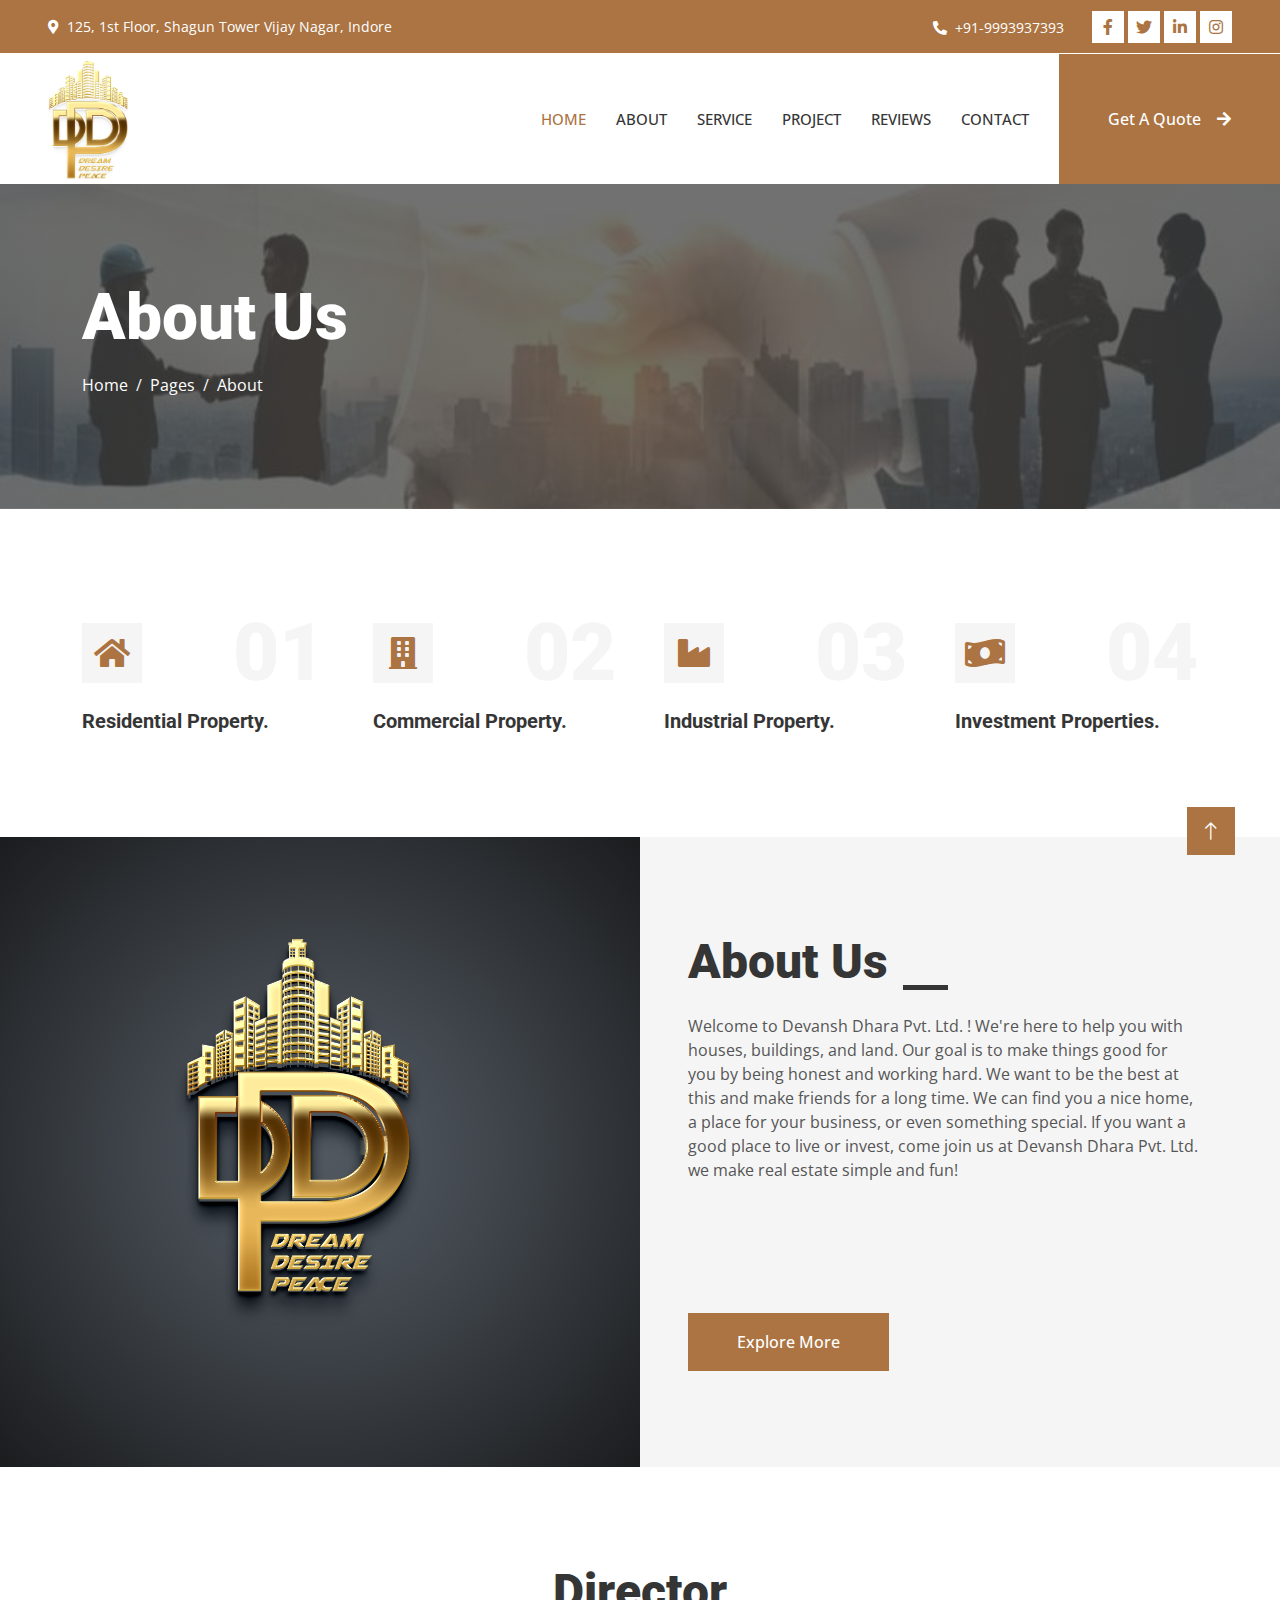
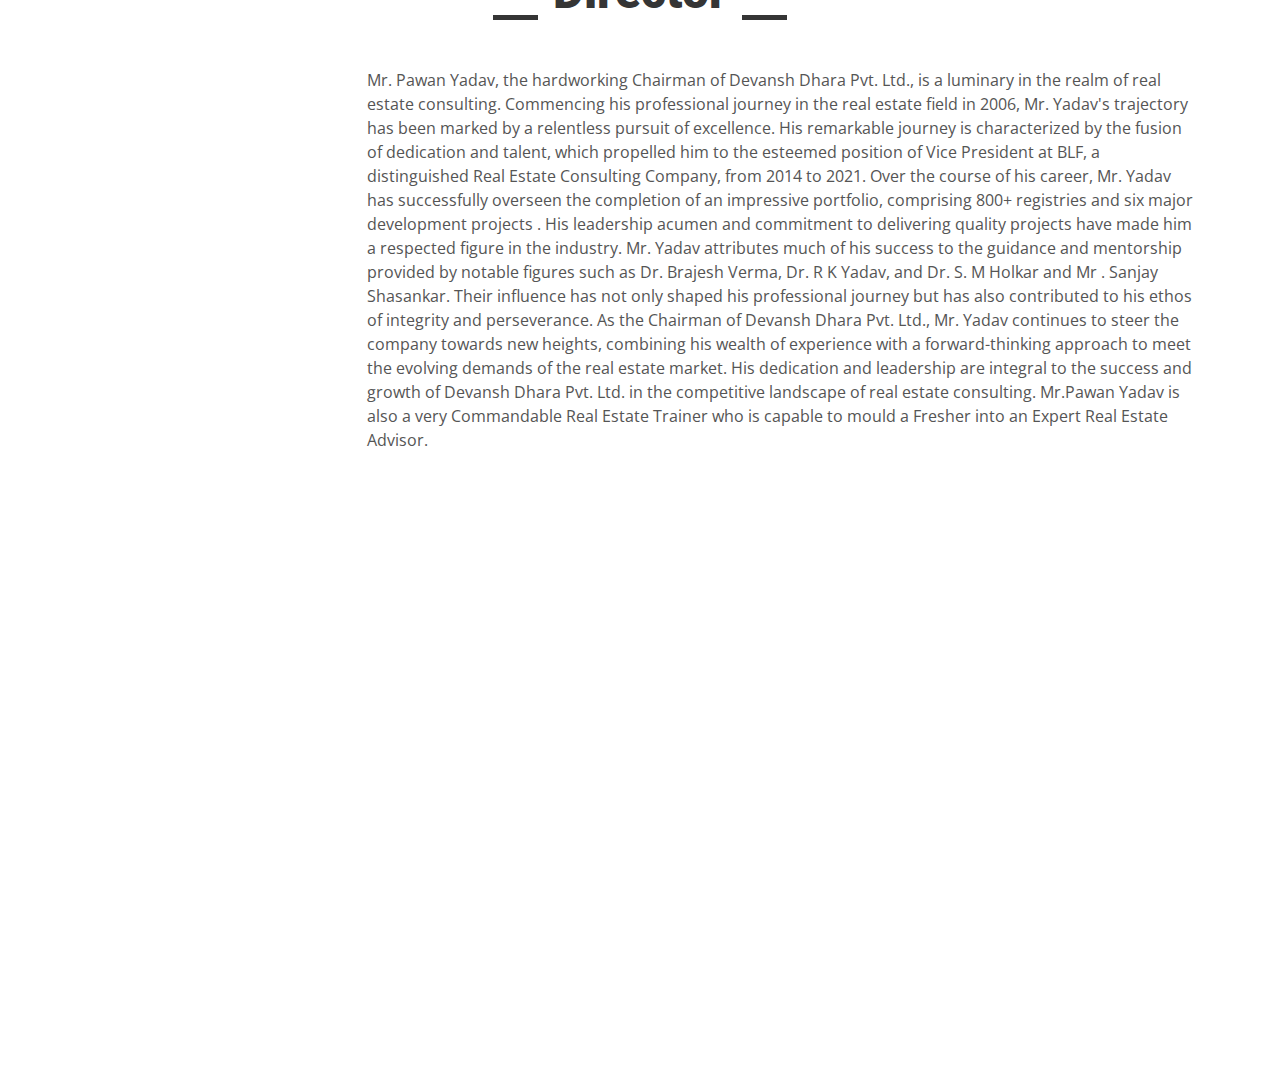
<file: about.html>
<!DOCTYPE html>
<html lang="en">

<head>
    <meta charset="utf-8">
    <title>Devansh Dhara Pvt. Ltd.</title>
    <meta content="width=device-width, initial-scale=1.0" name="viewport">
    <meta content="" name="keywords">
    <meta content="" name="description">

    <!-- Favicon -->
    <link href="img/favicon.ico" rel="icon">

    <!-- Google Web Fonts -->
    <link rel="preconnect" href="https://fonts.googleapis.com">
    <link rel="preconnect" href="https://fonts.gstatic.com" crossorigin>
    <link href="https://fonts.googleapis.com/css2?family=Open+Sans:wght@400;500&family=Roboto:wght@500;700;900&display=swap" rel="stylesheet"> 

    <!-- Icon Font Stylesheet -->
    <link href="https://cdnjs.cloudflare.com/ajax/libs/font-awesome/5.10.0/css/all.min.css" rel="stylesheet">
    <link href="https://cdn.jsdelivr.net/npm/bootstrap-icons@1.4.1/font/bootstrap-icons.css" rel="stylesheet">

    <!-- Libraries Stylesheet -->
    <link href="lib/animate/animate.min.css" rel="stylesheet">
    <link href="lib/owlcarousel/assets/owl.carousel.min.css" rel="stylesheet">
    <link href="lib/lightbox/css/lightbox.min.css" rel="stylesheet">

    <!-- Customized Bootstrap Stylesheet -->
    <link href="css/bootstrap.min.css" rel="stylesheet">

    <!-- Template Stylesheet -->
    <link href="css/style.css" rel="stylesheet">
</head>

<body>
    <!-- Spinner Start -->
    <div id="spinner" class="show bg-white position-fixed translate-middle w-100 vh-100 top-50 start-50 d-flex align-items-center justify-content-center">
        <div class="spinner-grow text-primary" style="width: 3rem; height: 3rem;" role="status">
            <span class="sr-only">Loading...</span>
        </div>
    </div>
    <!-- Spinner End -->


    <!-- Topbar Start -->
    <div class="container-fluid topnav p-0">
        <div class="row gx-0 d-none d-lg-flex">
            <div class="col-lg-7 px-5 text-start">
                <div class="h-100 d-inline-flex align-items-center py-3 me-4">
                    <small class="fa fa-map-marker-alt text-primary me-2" style="color: white !important; "></small>
                    <small>125, 1st Floor, Shagun Tower Vijay Nagar, Indore</small>
                </div>
                <!-- <div class="h-100 d-inline-flex align-items-center py-3">
                    <small class="far fa-clock text-primary me-2"></small>
                    <small>Mon - Fri : 09.00 AM - 09.00 PM</small>
                </div> -->
            </div>
            <div class="col-lg-5 px-5 text-end">
                <div class="h-100 d-inline-flex align-items-center py-3 me-4">
                    <small class="fa fa-phone-alt text-primary me-2" style="color: white !important; "></small>
                    <small>+91-9993937393</small>
                </div>
                <div class="h-100 d-inline-flex align-items-center">
                    <a class="btn btn-sm-square bg-white text-primary me-1" href=""><i class="fab fa-facebook-f"></i></a>
                    <a class="btn btn-sm-square bg-white text-primary me-1" href=""><i class="fab fa-twitter"></i></a>
                    <a class="btn btn-sm-square bg-white text-primary me-1" href=""><i class="fab fa-linkedin-in"></i></a>
                    <a class="btn btn-sm-square bg-white text-primary me-0" href=""><i class="fab fa-instagram"></i></a>
                </div>
            </div>
        </div>
    </div> 
    <!-- Topbar End -->


   <!-- Navbar Start -->
   <nav class="navbar navbar-expand-lg bg-white navbar-light sticky-top p-0">
    <a href="index.html" class="navbar-brand d-flex align-items-center px-4 px-lg-5">
        <!-- <h2 class="m-0 text-primary">Jay Shree Shyam Construction</h2> -->
        <img class="logoo" src="./Assets/Text_Effect_001 (1).png">
    </a>
    <button type="button" class="navbar-toggler me-4" data-bs-toggle="collapse" data-bs-target="#navbarCollapse">
        <span class="navbar-toggler-icon"></span>
    </button>
    <div class="collapse navbar-collapse" id="navbarCollapse">
        <div class="navbar-nav ms-auto p-4 p-lg-0">
            <a href="index.html" class="nav-item nav-link active">Home</a>
            <a href="about.html" class="nav-item nav-link">About</a>
            <a href="service.html" class="nav-item nav-link">Service</a>
            <a href="project.html" class="nav-item nav-link">Project</a>
            <a href="testimonial.html" class="nav-item nav-link">Reviews</a>

            <!-- <div class="nav-item dropdown">
                <a href="#" class="nav-link dropdown-toggle" data-bs-toggle="dropdown">Pages</a>
                <div class="dropdown-menu fade-up m-0">
                    <a href="feature.html" class="dropdown-item">Feature</a>
                    <a href="quote.html" class="dropdown-item">Free Quote</a>
                    <a href="team.html" class="dropdown-item">Our Team</a>
                    <a href="testimonial.html" class="dropdown-item">Testimonial</a>
                    <a href="404.html" class="dropdown-item">404 Page</a>
                </div>
            </div> -->
            <a href="contact.html" class="nav-item nav-link">Contact</a>
        </div>
        <a href="https://api.whatsapp.com/send?phone=918109997027&text=Hello%20" class="btn btn-primary py-4 px-lg-5 d-none d-lg-block">Get A Quote<i class="fa fa-arrow-right ms-3"></i></a>
    </div>
</nav>
<!-- Navbar End -->
    <!-- Page Header Start -->
    <div class="container-fluid page-header py-5 mb-5">
        <div class="container py-5">
            <h1 class="display-3 text-white mb-3 animated slideInDown">About Us</h1>
            <nav aria-label="breadcrumb animated slideInDown">
                <ol class="breadcrumb">
                    <li class="breadcrumb-item"><a class="text-white" href="#">Home</a></li>
                    <li class="breadcrumb-item"><a class="text-white" href="#">Pages</a></li>
                    <li class="breadcrumb-item text-white active" aria-current="page">About</li>
                </ol>
            </nav>
        </div>
    </div>
    <!-- Page Header End -->


 <!-- Feature Start -->
 <div class="container-xxl py-5">
    <div class="container">
        <div class="row g-5">
            <div class="col-md-6 col-lg-3 wow fadeIn" data-wow-delay="0.1s">
                <div class="d-flex align-items-center justify-content-between mb-2">
                    <div class="d-flex align-items-center justify-content-center bg-light" style="width: 60px; height: 60px;">
                        <i class="fa fa-home fa-2x text-primary"></i>
                        
                    </div>
                    <h1 class="display-1 text-light mb-0">01</h1>
                </div>
                <h5>Residential Property.</h5>
            </div>
            <div class="col-md-6 col-lg-3 wow fadeIn" data-wow-delay="0.3s">
                <div class="d-flex align-items-center justify-content-between mb-2">
                    <div class="d-flex align-items-center justify-content-center bg-light" style="width: 60px; height: 60px;">
                        <i class="fa fa-building fa-2x text-primary"></i>
                    </div>
                    <h1 class="display-1 text-light mb-0">02</h1>
                </div>
                <h5>Commercial Property.</h5>
            </div>
            <div class="col-md-6 col-lg-3 wow fadeIn" data-wow-delay="0.5s">
                <div class="d-flex align-items-center justify-content-between mb-2">
                    <div class="d-flex align-items-center justify-content-center bg-light" style="width: 60px; height: 60px;">
                        <i class="fa fa-industry fa-2x text-primary"></i>
                       
                    </div>
                    <h1 class="display-1 text-light mb-0">03</h1>
                </div>
                <h5>Industrial Property.</h5>
            </div>
            <div class="col-md-6 col-lg-3 wow fadeIn" data-wow-delay="0.7s">
                <div class="d-flex align-items-center justify-content-between mb-2">
                    <div class="d-flex align-items-center justify-content-center bg-light" style="width: 60px; height: 60px;">
                        <i class="fa fa-money-bill-wave fa-2x text-primary"></i>
                        <!-- <i class="fa-solid fa-money-bill-wave"></i> -->
                    </div>
                    <h1 class="display-1 text-light mb-0">04</h1>
                </div>
                <h5>Investment Properties.</h5>
            </div>
        </div>
    </div>
</div>
<!-- Feature Start -->



         <!-- About Start -->
    <div class="container-fluid bg-light overflow-hidden my-5 px-lg-0">
        <div class="container about px-lg-0">
            <div class="row g-0 mx-lg-0">
                <div class="col-lg-6 ps-lg-0" style="min-height: 400px;">
                    <div class="position-relative h-100">
                        <img class="position-absolute img-fluid w-100 h-100" src="./Assets/aaa.png" style="object-fit: cover;" alt="">
                    </div>
                </div>
                <div class="col-lg-6 about-text py-5 wow fadeIn" data-wow-delay="0.5s">
                    <div class="p-lg-5 pe-lg-0">
                        <div class="section-title text-start">
                            <h1 class="display-5 mb-4">About Us</h1>
                        </div>
                        <p class="mb-4 pb-2">
                            
Welcome to Devansh Dhara Pvt. Ltd. ! We're here to help you with houses, buildings, and land. Our goal is to make things good for you by being honest and working hard. We want to be the best at this and make friends for a long time. We can find you a nice home, a place for your business, or even something special. If you want a good place to live or invest, come join us at Devansh Dhara Pvt. Ltd. we make real estate simple and fun!
                        </p>
                        <div class="row g-4 mb-4 pb-2">
                            <div class="col-sm-6 wow fadeIn" data-wow-delay="0.1s">
                                <div class="d-flex align-items-center">
                                    <div class="d-flex flex-shrink-0 align-items-center justify-content-center bg-white" style="width: 60px; height: 60px;">
                                        <i class="fa fa-users fa-2x text-primary"></i>
                                    </div>
                                    <div class="ms-3">
                                        <h2 class="text-primary mb-1" data-toggle="counter-up">2000</h2>
                                        <p class="fw-medium mb-0">Happy Clients</p>
                                    </div>
                                </div>
                            </div>
                            <div class="col-sm-6 wow fadeIn" data-wow-delay="0.3s">
                                <div class="d-flex align-items-center">
                                    <div class="d-flex flex-shrink-0 align-items-center justify-content-center bg-white" style="width: 60px; height: 60px;">
                                        <i class="fa fa-check fa-2x text-primary"></i>
                                    </div>
                                    <div class="ms-3">
                                        <h2 class="text-primary mb-1" data-toggle="counter-up">8</h2>
                                        <p class="fw-medium mb-0">Projects Done</p>
                                    </div>
                                </div>
                            </div>
                        </div>
                        <a href="" class="btn btn-primary py-3 px-5">Explore More</a>
                    </div>
                </div>
            </div>
        </div>
    </div>
    <!-- About End -->


   
      <!-- Team Start -->
      <div class="container-xxl py-5">
        <div class="container">
            <div class="section-title text-center">
                <h1 class="display-5 mb-5">Director</h1>
            </div>
            <div class="row g-4">
                <div class="col-lg-3 col-md-6 wow fadeInUp" data-wow-delay="0.1s">
                    <div class="team-item">
                        <div class="overflow-hidden position-relative">
                            <img class="img-fluid" src="./Assets/WhatsApp Image 2023-12-26 at 9.06.08 PM.jpeg" alt="">
                            <div class="team-social">
                                <a class="btn btn-square" href=""><i class="fab fa-facebook-f"></i></a>
                                <a class="btn btn-square" href=""><i class="fab fa-twitter"></i></a>
                                <a class="btn btn-square" href=""><i class="fab fa-instagram"></i></a>
                            </div>
                        </div>
                        <div class="text-center border border-5 border-light border-top-0 p-4">
                            <h5 class="mb-0">Pawan Yadav</h5>
                            <small>Director</small>
                        </div>
                    </div>
                </div>
           
                <p class="col-lg-9 col-md-6 ">Mr. Pawan Yadav, the hardworking Chairman of Devansh Dhara Pvt. Ltd., is a luminary in the realm of real estate consulting. Commencing his professional journey in the real estate field in 2006, Mr. Yadav's trajectory has been marked by a relentless pursuit of excellence. His remarkable journey is characterized by the fusion of dedication and talent, which propelled him to the esteemed position of Vice President at BLF, a distinguished Real Estate Consulting Company, from 2014 to 2021. Over the course of his career, Mr. Yadav has successfully overseen the completion of an impressive portfolio, comprising 800+ registries  and six major development projects .

                    His leadership acumen and commitment to delivering quality projects have made him a respected figure in the industry. Mr. Yadav attributes much of his success to the guidance and mentorship provided by notable figures such as Dr. Brajesh Verma, Dr. R K Yadav, and Dr. S. M Holkar and  Mr . Sanjay Shasankar.  Their influence has not only shaped his professional journey but has also contributed to his ethos of integrity and perseverance. As the Chairman of Devansh Dhara Pvt. Ltd., Mr. Yadav continues to steer the company towards new heights, combining his wealth of experience with a forward-thinking approach to meet the evolving demands of the real estate market. His dedication and leadership are integral to the success and growth of Devansh Dhara Pvt. Ltd. in the competitive landscape of real estate 
                    consulting.
                    
                    Mr.Pawan Yadav is also a very Commandable Real Estate Trainer who is capable to mould a Fresher into an Expert Real Estate Advisor.
                </p>
            </div>
            <div>
            </div>
        </div>
    </div>
    <!-- Team End -->
        

    <!-- Footer Start -->
    <div class="container-fluid bg-dark text-light footer mt-5 pt-5 wow fadeIn" data-wow-delay="0.1s">
        <div class="container py-5">
            <div class="row g-5">
                <div class="col-lg-3 col-md-6">
                    <h4 class="text-light mb-4">Address</h4>
                    <p class="mb-2"><i class="fa fa-map-marker-alt me-3"></i>125, 1st Floor, Shagun Tower Vijay Nagar Indore</p>
                    <p class="mb-2"><i class="fa fa-phone-alt me-3"></i>+91-9993937393</p>
                    <p class="mb-2"><i class="fa fa-envelope me-3"></i>ddpgroupindore07@gmail.com</p>
                    <div class="d-flex pt-2">
                        <a class="btn btn-outline-light btn-social" href=""><i class="fab fa-twitter"></i></a>
                        <a class="btn btn-outline-light btn-social" href=""><i class="fab fa-facebook-f"></i></a>
                        <a class="btn btn-outline-light btn-social" href=""><i class="fab fa-youtube"></i></a>
                        <a class="btn btn-outline-light btn-social" href=""><i class="fab fa-linkedin-in"></i></a>
                    </div>
                </div>
                <div class="col-lg-3 col-md-6">
                    <h4 class="text-light mb-4">Services</h4>
                    <a class="btn btn-link" href="">Residential Properties</a>
                    <a class="btn btn-link" href="">Commercial Properties</a>
                    <a class="btn btn-link" href="">Industrial Properties</a>
                    <a class="btn btn-link" href="">Agricultural Properties</a>
                    <a class="btn btn-link" href="">Specialised Properties</a>
                </div>
                <div class="col-lg-3 col-md-6">
                    <h4 class="text-light mb-4">Quick Links</h4>
                    <a class="btn btn-link" href="">About Us</a>
                    <a class="btn btn-link" href="">Contact Us</a>
                    <a class="btn btn-link" href="">Our Services</a>
                    <a class="btn btn-link" href="">Terms & Condition</a>
                    <a class="btn btn-link" href="">Support</a>
                </div>
                <div class="col-lg-3 col-md-6">
                    <h4 class="text-light mb-4">Newsletter</h4>
                    <p>Devansh Dhara Pvt. Ltd.: Your Home, Your Business, Your Future – Real Estate Made Simple and Fun!</p>

                    <div class="position-relative mx-auto" style="max-width: 400px;">
                        <input class="form-control border-0 w-100 py-3 ps-4 pe-5" type="text" placeholder="Your email">
                        <button type="button" class="btn btn-primary py-2 position-absolute top-0 end-0 mt-2 me-2">SignUp</button>
                    </div>
                </div>
            </div>
        </div>
        <div class="container">
            <div class="copyright">
                <div class="row">
                    <div class="col-md-6 text-center text-md-start mb-3 mb-md-0">
                        &copy; <a class="border-bottom" href="#">Devansh Dhara Pvt. Ltd.</a>, All Right Reserved.
                    </div>
                    <div class="col-md-6 text-center text-md-end">
                        <!--/*** This template is free as long as you keep the footer author’s credit link/attribution link/backlink. If you'd like to use the template without the footer author’s credit link/attribution link/backlink, you can purchase the Credit Removal License from "https://htmlcodex.com/credit-removal". Thank you for your support. ***/-->
                        Designed By <a class="border-bottom" href="https://www.defaultprops.com/">Defaultprops</a>
                    </div>
                </div>
            </div>
        </div>
    </div>
    <!-- Footer End -->


    <!-- Back to Top -->
    <a href="#" class="btn btn-lg btn-primary btn-lg-square rounded-0 back-to-top"><i class="bi bi-arrow-up"></i></a>


    <!-- JavaScript Libraries -->
    <script src="https://code.jquery.com/jquery-3.4.1.min.js"></script>
    <script src="https://cdn.jsdelivr.net/npm/bootstrap@5.0.0/dist/js/bootstrap.bundle.min.js"></script>
    <script src="lib/wow/wow.min.js"></script>
    <script src="lib/easing/easing.min.js"></script>
    <script src="lib/waypoints/waypoints.min.js"></script>
    <script src="lib/counterup/counterup.min.js"></script>
    <script src="lib/owlcarousel/owl.carousel.min.js"></script>
    <script src="lib/isotope/isotope.pkgd.min.js"></script>
    <script src="lib/lightbox/js/lightbox.min.js"></script>

    <!-- Template Javascript -->
    <script src="js/main.js"></script>
</body>

</html>
</file>
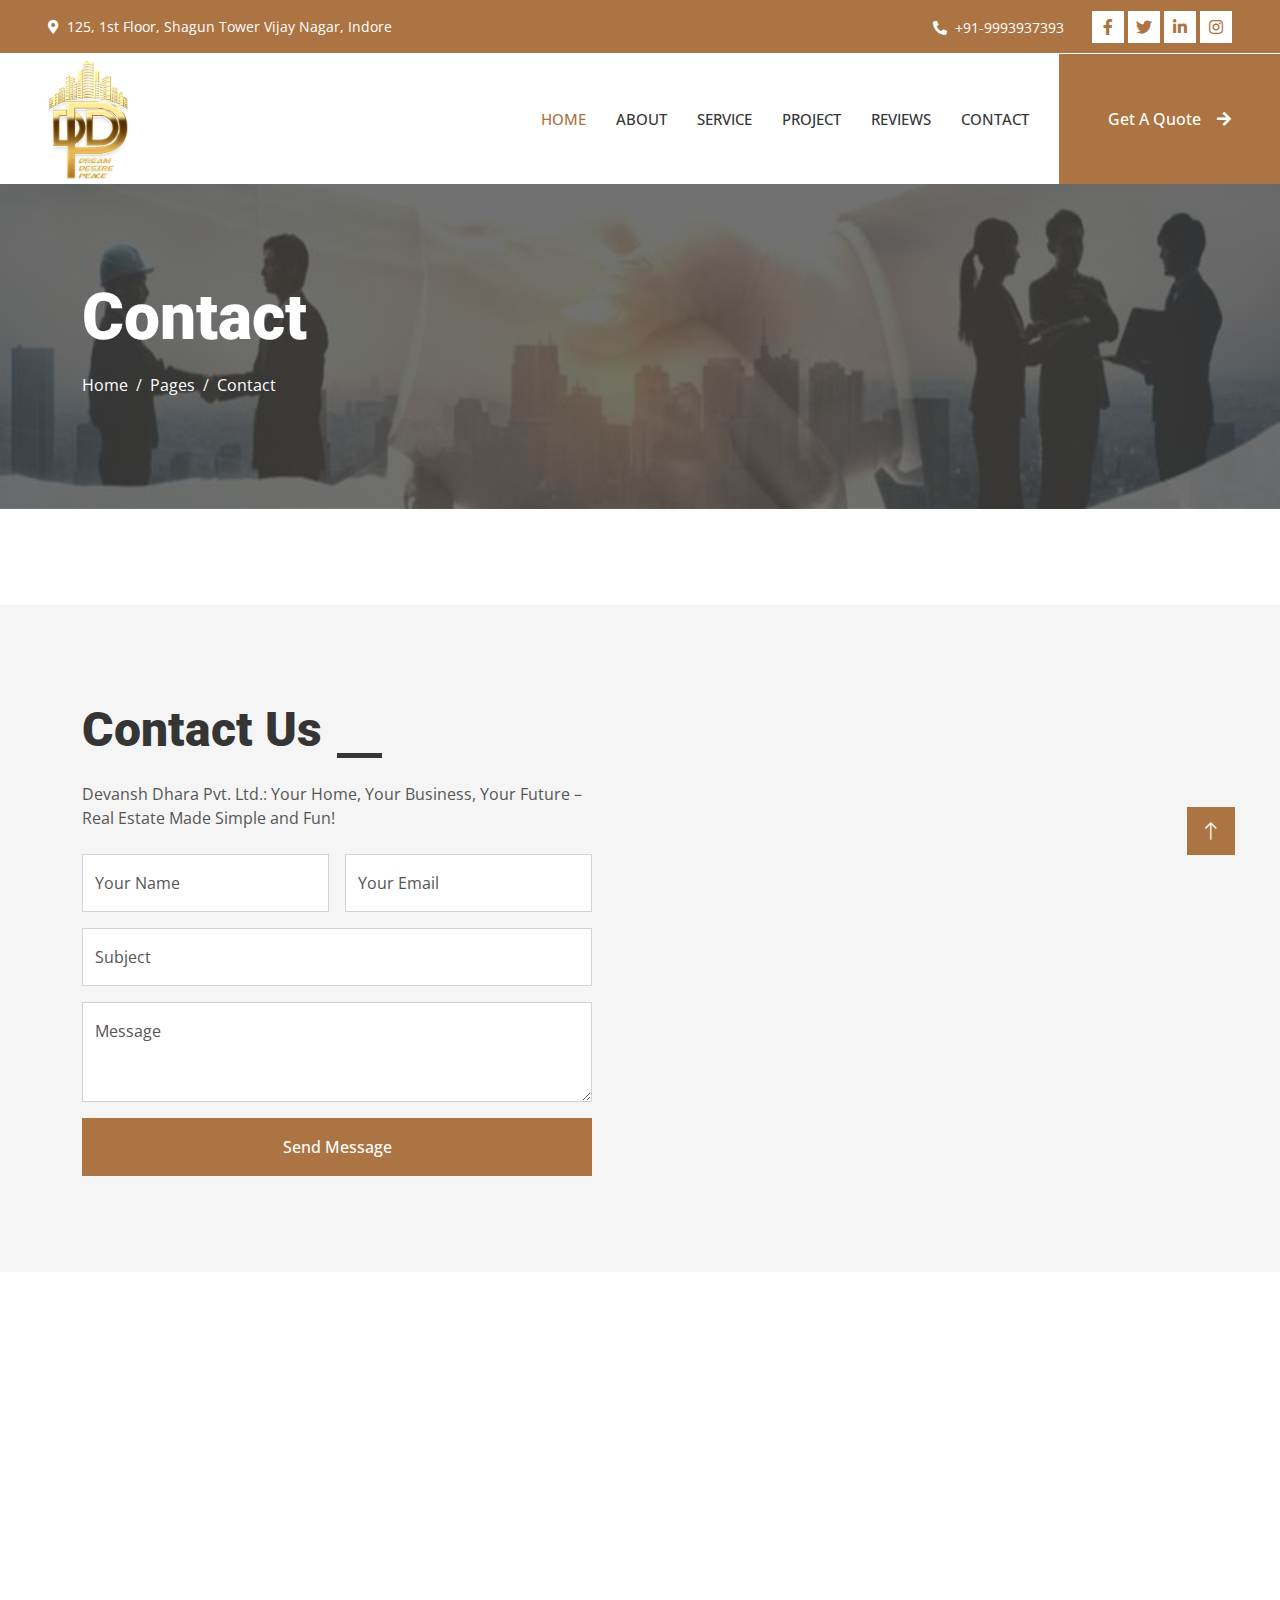
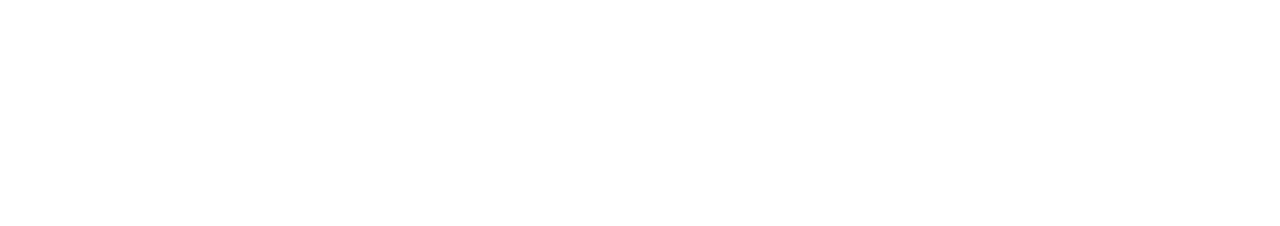
<file: contact.html>
<!DOCTYPE html>
<html lang="en">

<head>
    <meta charset="utf-8">
    <title>Devansh Dhara Pvt. Ltd.</title>
    <meta content="width=device-width, initial-scale=1.0" name="viewport">
    <meta content="" name="keywords">
    <meta content="" name="description">

    <!-- Favicon -->
    <link href="img/favicon.ico" rel="icon">

    <!-- Google Web Fonts -->
    <link rel="preconnect" href="https://fonts.googleapis.com">
    <link rel="preconnect" href="https://fonts.gstatic.com" crossorigin>
    <link href="https://fonts.googleapis.com/css2?family=Open+Sans:wght@400;500&family=Roboto:wght@500;700;900&display=swap" rel="stylesheet"> 

    <!-- Icon Font Stylesheet -->
    <link href="https://cdnjs.cloudflare.com/ajax/libs/font-awesome/5.10.0/css/all.min.css" rel="stylesheet">
    <link href="https://cdn.jsdelivr.net/npm/bootstrap-icons@1.4.1/font/bootstrap-icons.css" rel="stylesheet">

    <!-- Libraries Stylesheet -->
    <link href="lib/animate/animate.min.css" rel="stylesheet">
    <link href="lib/owlcarousel/assets/owl.carousel.min.css" rel="stylesheet">
    <link href="lib/lightbox/css/lightbox.min.css" rel="stylesheet">

    <!-- Customized Bootstrap Stylesheet -->
    <link href="css/bootstrap.min.css" rel="stylesheet">

    <!-- Template Stylesheet -->
    <link href="css/style.css" rel="stylesheet">
</head>

<body>
    <!-- Spinner Start -->
    <div id="spinner" class="show bg-white position-fixed translate-middle w-100 vh-100 top-50 start-50 d-flex align-items-center justify-content-center">
        <div class="spinner-grow text-primary" style="width: 3rem; height: 3rem;" role="status">
            <span class="sr-only">Loading...</span>
        </div>
    </div>
    <!-- Spinner End -->


    <!-- Topbar Start -->
    <div class="container-fluid topnav p-0">
        <div class="row gx-0 d-none d-lg-flex">
            <div class="col-lg-7 px-5 text-start">
                <div class="h-100 d-inline-flex align-items-center py-3 me-4">
                    <small class="fa fa-map-marker-alt text-primary me-2" style="color: white !important; "></small>
                    <small>125, 1st Floor, Shagun Tower Vijay Nagar, Indore</small>
                </div>
                <!-- <div class="h-100 d-inline-flex align-items-center py-3">
                    <small class="far fa-clock text-primary me-2"></small>
                    <small>Mon - Fri : 09.00 AM - 09.00 PM</small>
                </div> -->
            </div>
            <div class="col-lg-5 px-5 text-end">
                <div class="h-100 d-inline-flex align-items-center py-3 me-4">
                    <small class="fa fa-phone-alt text-primary me-2" style="color: white !important; "></small>
                    <small>+91-9993937393</small>
                </div>
                <div class="h-100 d-inline-flex align-items-center">
                    <a class="btn btn-sm-square bg-white text-primary me-1" href=""><i class="fab fa-facebook-f"></i></a>
                    <a class="btn btn-sm-square bg-white text-primary me-1" href=""><i class="fab fa-twitter"></i></a>
                    <a class="btn btn-sm-square bg-white text-primary me-1" href=""><i class="fab fa-linkedin-in"></i></a>
                    <a class="btn btn-sm-square bg-white text-primary me-0" href=""><i class="fab fa-instagram"></i></a>
                </div>
            </div>
        </div>
    </div> 
    <!-- Topbar End -->


 <!-- Navbar Start -->
 <nav class="navbar navbar-expand-lg bg-white navbar-light sticky-top p-0">
    <a href="index.html" class="navbar-brand d-flex align-items-center px-4 px-lg-5">
        <!-- <h2 class="m-0 text-primary">Jay Shree Shyam Construction</h2> -->
        <img class="logoo" src="./Assets/Text_Effect_001 (1).png">
    </a>
    <button type="button" class="navbar-toggler me-4" data-bs-toggle="collapse" data-bs-target="#navbarCollapse">
        <span class="navbar-toggler-icon"></span>
    </button>
    <div class="collapse navbar-collapse" id="navbarCollapse">
        <div class="navbar-nav ms-auto p-4 p-lg-0">
            <a href="index.html" class="nav-item nav-link active">Home</a>
            <a href="about.html" class="nav-item nav-link">About</a>
            <a href="service.html" class="nav-item nav-link">Service</a>
            <a href="project.html" class="nav-item nav-link">Project</a>
            <a href="testimonial.html" class="nav-item nav-link">Reviews</a>

            <!-- <div class="nav-item dropdown">
                <a href="#" class="nav-link dropdown-toggle" data-bs-toggle="dropdown">Pages</a>
                <div class="dropdown-menu fade-up m-0">
                    <a href="feature.html" class="dropdown-item">Feature</a>
                    <a href="quote.html" class="dropdown-item">Free Quote</a>
                    <a href="team.html" class="dropdown-item">Our Team</a>
                    <a href="testimonial.html" class="dropdown-item">Testimonial</a>
                    <a href="404.html" class="dropdown-item">404 Page</a>
                </div>
            </div> -->
            <a href="contact.html" class="nav-item nav-link">Contact</a>
        </div>
        <a href="https://api.whatsapp.com/send?phone=918109997027&text=Hello%20" class="btn btn-primary py-4 px-lg-5 d-none d-lg-block">Get A Quote<i class="fa fa-arrow-right ms-3"></i></a>
    </div>
</nav>
<!-- Navbar End -->



    <!-- Page Header Start -->
    <div class="container-fluid page-header py-5 mb-5">
        <div class="container py-5">
            <h1 class="display-3 text-white mb-3 animated slideInDown">Contact</h1>
            <nav aria-label="breadcrumb animated slideInDown">
                <ol class="breadcrumb">
                    <li class="breadcrumb-item"><a class="text-white" href="#">Home</a></li>
                    <li class="breadcrumb-item"><a class="text-white" href="#">Pages</a></li>
                    <li class="breadcrumb-item text-white active" aria-current="page">Contact</li>
                </ol>
            </nav>
        </div>
    </div>
    <!-- Page Header End -->


    <!-- Contact Start -->
    <div class="container-fluid bg-light overflow-hidden px-lg-0" style="margin: 6rem 0;">
        <div class="container contact px-lg-0">
            <div class="row g-0 mx-lg-0">
                <div class="col-lg-6 contact-text py-5 wow fadeIn" data-wow-delay="0.5s">
                    <div class="p-lg-5 ps-lg-0">
                        <div class="section-title text-start">
                            <h1 class="display-5 mb-4">Contact Us</h1>
                        </div>
                        <p class="mb-4"> Devansh Dhara Pvt. Ltd.: Your Home, Your Business, Your Future – Real Estate Made Simple and Fun!</p>
                        <form>
                            <div class="row g-3">
                                <div class="col-md-6">
                                    <div class="form-floating">
                                        <input type="text" class="form-control" id="name" placeholder="Your Name">
                                        <label for="name">Your Name</label>
                                    </div>
                                </div>
                                <div class="col-md-6">
                                    <div class="form-floating">
                                        <input type="email" class="form-control" id="email" placeholder="Your Email">
                                        <label for="email">Your Email</label>
                                    </div>
                                </div>
                                <div class="col-12">
                                    <div class="form-floating">
                                        <input type="text" class="form-control" id="subject" placeholder="Subject">
                                        <label for="subject">Subject</label>
                                    </div>
                                </div>
                                <div class="col-12">
                                    <div class="form-floating">
                                        <textarea class="form-control" placeholder="Leave a message here" id="message" style="height: 100px"></textarea>
                                        <label for="message">Message</label>
                                    </div>
                                </div>
                                <div class="col-12">
                                    <button class="btn btn-primary w-100 py-3" type="submit">Send Message</button>
                                </div>
                            </div>
                        </form>
                    </div>
                </div>
                <!-- <iframe src="https://www.google.com/maps/embed?pb=!1m18!1m12!1m3!1d3679.421647609678!2d75.89292837476235!3d22.74972832645608!2m3!1f0!2f0!3f0!3m2!1i1024!2i768!4f13.1!3m3!1m2!1s0x396302aa75662c17%3A0x7e374d0e4b9c8467!2sShagun%20Sterling%20Tower!5e0!3m2!1sen!2sin!4v1703605652131!5m2!1sen!2sin" width="600" height="450" style="border:0;" allowfullscreen="" loading="lazy" referrerpolicy="no-referrer-when-downgrade"></iframe> -->
                <div class="col-lg-6 pe-lg-0" style="min-height: 400px;">
                    <div class="position-relative h-100">
                        <iframe class="position-absolute w-100 h-100" style="object-fit: cover;"
                        src="https://www.google.com/maps/embed?pb=!1m18!1m12!1m3!1d3679.421647609678!2d75.89292837476235!3d22.74972832645608!2m3!1f0!2f0!3f0!3m2!1i1024!2i768!4f13.1!3m3!1m2!1s0x396302aa75662c17%3A0x7e374d0e4b9c8467!2sShagun%20Sterling%20Tower!5e0!3m2!1sen!2sin!4v1703605652131!5m2!1sen!2sin"
                        frameborder="0" allowfullscreen="" aria-hidden="false"
                        tabindex="0"></iframe>
                    </div>
                </div>
            </div>
        </div>
    </div>
    <!-- Contact End -->


       <!-- Footer Start -->
       <div class="container-fluid bg-dark text-light footer mt-5 pt-5 wow fadeIn" data-wow-delay="0.1s">
        <div class="container py-5">
            <div class="row g-5">
                <div class="col-lg-3 col-md-6">
                    <h4 class="text-light mb-4">Address</h4>
                    <p class="mb-2"><i class="fa fa-map-marker-alt me-3"></i>125, 1st Floor, Shagun Tower Vijay Nagar Indore</p>
                    <p class="mb-2"><i class="fa fa-phone-alt me-3"></i>+91-9993937393</p>
                    <p class="mb-2"><i class="fa fa-envelope me-3"></i>ddpgroupindore07@gmail.com</p>
                    <div class="d-flex pt-2">
                        <a class="btn btn-outline-light btn-social" href=""><i class="fab fa-twitter"></i></a>
                        <a class="btn btn-outline-light btn-social" href=""><i class="fab fa-facebook-f"></i></a>
                        <a class="btn btn-outline-light btn-social" href=""><i class="fab fa-youtube"></i></a>
                        <a class="btn btn-outline-light btn-social" href=""><i class="fab fa-linkedin-in"></i></a>
                    </div>
                </div>
                <div class="col-lg-3 col-md-6">
                    <h4 class="text-light mb-4">Services</h4>
                    <a class="btn btn-link" href="">Residential Properties</a>
                    <a class="btn btn-link" href="">Commercial Properties</a>
                    <a class="btn btn-link" href="">Industrial Properties</a>
                    <a class="btn btn-link" href="">Agricultural Properties</a>
                    <a class="btn btn-link" href="">Specialised Properties</a>
                </div>
                <div class="col-lg-3 col-md-6">
                    <h4 class="text-light mb-4">Quick Links</h4>
                    <a class="btn btn-link" href="">About Us</a>
                    <a class="btn btn-link" href="">Contact Us</a>
                    <a class="btn btn-link" href="">Our Services</a>
                    <a class="btn btn-link" href="">Terms & Condition</a>
                    <a class="btn btn-link" href="">Support</a>
                </div>
                <div class="col-lg-3 col-md-6">
                    <h4 class="text-light mb-4">Newsletter</h4>
                    <p>Devansh Dhara Pvt. Ltd.: Your Home, Your Business, Your Future – Real Estate Made Simple and Fun!</p>

                    <div class="position-relative mx-auto" style="max-width: 400px;">
                        <input class="form-control border-0 w-100 py-3 ps-4 pe-5" type="text" placeholder="Your email">
                        <button type="button" class="btn btn-primary py-2 position-absolute top-0 end-0 mt-2 me-2">SignUp</button>
                    </div>
                </div>
            </div>
        </div>
        <div class="container">
            <div class="copyright">
                <div class="row">
                    <div class="col-md-6 text-center text-md-start mb-3 mb-md-0">
                        &copy; <a class="border-bottom" href="#">Devansh Dhara Pvt. Ltd.</a>, All Right Reserved.
                    </div>
                    <div class="col-md-6 text-center text-md-end">
                        <!--/*** This template is free as long as you keep the footer author’s credit link/attribution link/backlink. If you'd like to use the template without the footer author’s credit link/attribution link/backlink, you can purchase the Credit Removal License from "https://htmlcodex.com/credit-removal". Thank you for your support. ***/-->
                        Designed By <a class="border-bottom" href="https://www.defaultprops.com/">Defaultprops</a>
                    </div>
                </div>
            </div>
        </div>
    </div>
    <!-- Footer End -->


    <!-- Back to Top -->
    <a href="#" class="btn btn-lg btn-primary btn-lg-square rounded-0 back-to-top"><i class="bi bi-arrow-up"></i></a>


    <!-- JavaScript Libraries -->
    <script src="https://code.jquery.com/jquery-3.4.1.min.js"></script>
    <script src="https://cdn.jsdelivr.net/npm/bootstrap@5.0.0/dist/js/bootstrap.bundle.min.js"></script>
    <script src="lib/wow/wow.min.js"></script>
    <script src="lib/easing/easing.min.js"></script>
    <script src="lib/waypoints/waypoints.min.js"></script>
    <script src="lib/counterup/counterup.min.js"></script>
    <script src="lib/owlcarousel/owl.carousel.min.js"></script>

    <!-- Template Javascript -->
    <script src="js/main.js"></script>
</body>

</html>
</file>
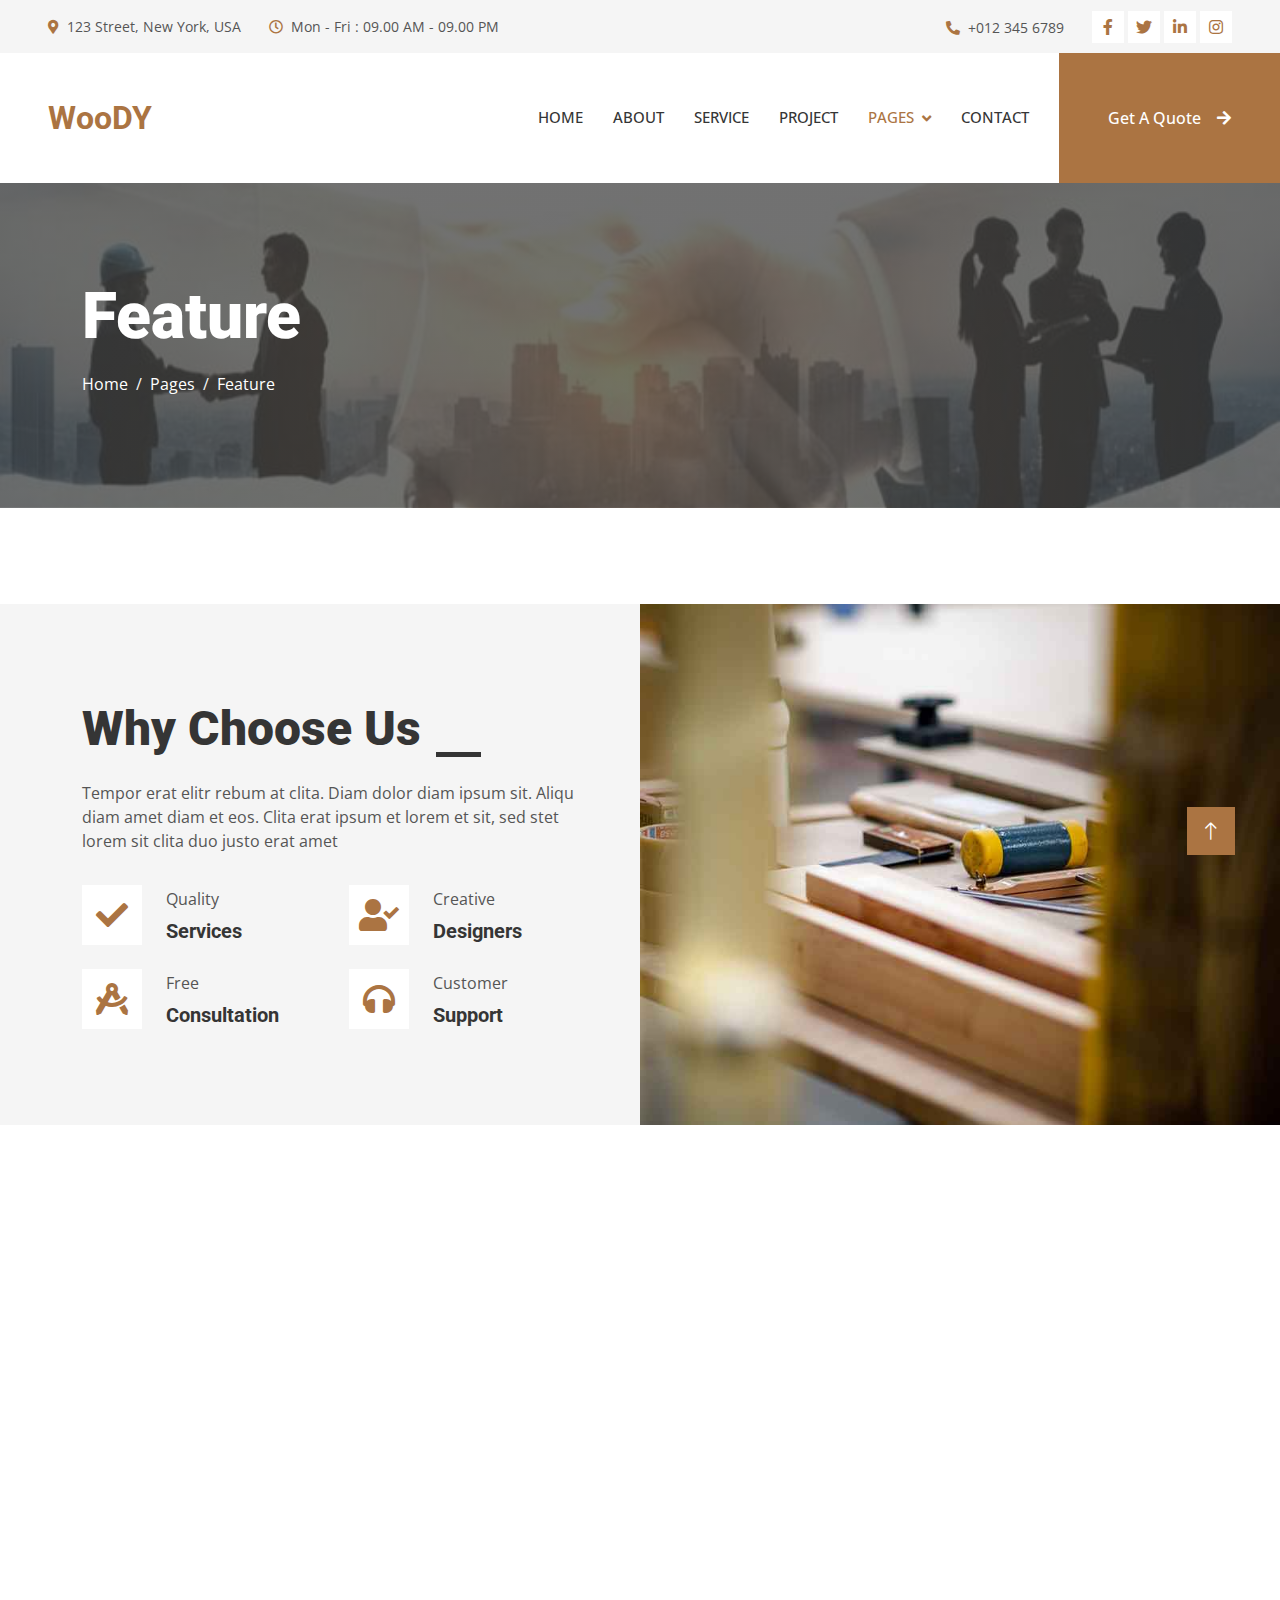
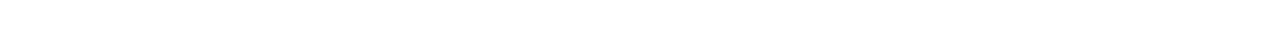
<file: feature.html>
<!DOCTYPE html>
<html lang="en">

<head>
    <meta charset="utf-8">
    <title>Woody - Carpenter Website Template</title>
    <meta content="width=device-width, initial-scale=1.0" name="viewport">
    <meta content="" name="keywords">
    <meta content="" name="description">

    <!-- Favicon -->
    <link href="img/favicon.ico" rel="icon">

    <!-- Google Web Fonts -->
    <link rel="preconnect" href="https://fonts.googleapis.com">
    <link rel="preconnect" href="https://fonts.gstatic.com" crossorigin>
    <link href="https://fonts.googleapis.com/css2?family=Open+Sans:wght@400;500&family=Roboto:wght@500;700;900&display=swap" rel="stylesheet"> 

    <!-- Icon Font Stylesheet -->
    <link href="https://cdnjs.cloudflare.com/ajax/libs/font-awesome/5.10.0/css/all.min.css" rel="stylesheet">
    <link href="https://cdn.jsdelivr.net/npm/bootstrap-icons@1.4.1/font/bootstrap-icons.css" rel="stylesheet">

    <!-- Libraries Stylesheet -->
    <link href="lib/animate/animate.min.css" rel="stylesheet">
    <link href="lib/owlcarousel/assets/owl.carousel.min.css" rel="stylesheet">
    <link href="lib/lightbox/css/lightbox.min.css" rel="stylesheet">

    <!-- Customized Bootstrap Stylesheet -->
    <link href="css/bootstrap.min.css" rel="stylesheet">

    <!-- Template Stylesheet -->
    <link href="css/style.css" rel="stylesheet">
</head>

<body>
    <!-- Spinner Start -->
    <div id="spinner" class="show bg-white position-fixed translate-middle w-100 vh-100 top-50 start-50 d-flex align-items-center justify-content-center">
        <div class="spinner-grow text-primary" style="width: 3rem; height: 3rem;" role="status">
            <span class="sr-only">Loading...</span>
        </div>
    </div>
    <!-- Spinner End -->


    <!-- Topbar Start -->
    <div class="container-fluid bg-light p-0">
        <div class="row gx-0 d-none d-lg-flex">
            <div class="col-lg-7 px-5 text-start">
                <div class="h-100 d-inline-flex align-items-center py-3 me-4">
                    <small class="fa fa-map-marker-alt text-primary me-2"></small>
                    <small>123 Street, New York, USA</small>
                </div>
                <div class="h-100 d-inline-flex align-items-center py-3">
                    <small class="far fa-clock text-primary me-2"></small>
                    <small>Mon - Fri : 09.00 AM - 09.00 PM</small>
                </div>
            </div>
            <div class="col-lg-5 px-5 text-end">
                <div class="h-100 d-inline-flex align-items-center py-3 me-4">
                    <small class="fa fa-phone-alt text-primary me-2"></small>
                    <small>+012 345 6789</small>
                </div>
                <div class="h-100 d-inline-flex align-items-center">
                    <a class="btn btn-sm-square bg-white text-primary me-1" href=""><i class="fab fa-facebook-f"></i></a>
                    <a class="btn btn-sm-square bg-white text-primary me-1" href=""><i class="fab fa-twitter"></i></a>
                    <a class="btn btn-sm-square bg-white text-primary me-1" href=""><i class="fab fa-linkedin-in"></i></a>
                    <a class="btn btn-sm-square bg-white text-primary me-0" href=""><i class="fab fa-instagram"></i></a>
                </div>
            </div>
        </div>
    </div>
    <!-- Topbar End -->


    <!-- Navbar Start -->
    <nav class="navbar navbar-expand-lg bg-white navbar-light sticky-top p-0">
        <a href="index.html" class="navbar-brand d-flex align-items-center px-4 px-lg-5">
            <h2 class="m-0 text-primary">WooDY</h2>
        </a>
        <button type="button" class="navbar-toggler me-4" data-bs-toggle="collapse" data-bs-target="#navbarCollapse">
            <span class="navbar-toggler-icon"></span>
        </button>
        <div class="collapse navbar-collapse" id="navbarCollapse">
            <div class="navbar-nav ms-auto p-4 p-lg-0">
                <a href="index.html" class="nav-item nav-link">Home</a>
                <a href="about.html" class="nav-item nav-link">About</a>
                <a href="service.html" class="nav-item nav-link">Service</a>
                <a href="project.html" class="nav-item nav-link">Project</a>
                <div class="nav-item dropdown">
                    <a href="#" class="nav-link dropdown-toggle active" data-bs-toggle="dropdown">Pages</a>
                    <div class="dropdown-menu fade-up m-0">
                        <a href="feature.html" class="dropdown-item active">Feature</a>
                        <a href="quote.html" class="dropdown-item">Free Quote</a>
                        <a href="team.html" class="dropdown-item">Our Team</a>
                        <a href="testimonial.html" class="dropdown-item">Testimonial</a>
                        <a href="404.html" class="dropdown-item">404 Page</a>
                    </div>
                </div>
                <a href="contact.html" class="nav-item nav-link">Contact</a>
            </div>
            <a href="" class="btn btn-primary py-4 px-lg-5 d-none d-lg-block">Get A Quote<i class="fa fa-arrow-right ms-3"></i></a>
        </div>
    </nav>
    <!-- Navbar End -->


    <!-- Page Header Start -->
    <div class="container-fluid page-header py-5 mb-5">
        <div class="container py-5">
            <h1 class="display-3 text-white mb-3 animated slideInDown">Feature</h1>
            <nav aria-label="breadcrumb animated slideInDown">
                <ol class="breadcrumb">
                    <li class="breadcrumb-item"><a class="text-white" href="#">Home</a></li>
                    <li class="breadcrumb-item"><a class="text-white" href="#">Pages</a></li>
                    <li class="breadcrumb-item text-white active" aria-current="page">Feature</li>
                </ol>
            </nav>
        </div>
    </div>
    <!-- Page Header End -->


    <!-- Feature Start -->
    <div class="container-fluid bg-light overflow-hidden px-lg-0" style="margin: 6rem 0;">
        <div class="container feature px-lg-0">
            <div class="row g-0 mx-lg-0">
                <div class="col-lg-6 feature-text py-5 wow fadeIn" data-wow-delay="0.5s">
                    <div class="p-lg-5 ps-lg-0">
                        <div class="section-title text-start">
                            <h1 class="display-5 mb-4">Why Choose Us</h1>
                        </div>
                        <p class="mb-4 pb-2">Tempor erat elitr rebum at clita. Diam dolor diam ipsum sit. Aliqu diam amet diam et eos. Clita erat ipsum et lorem et sit, sed stet lorem sit clita duo justo erat amet</p>
                        <div class="row g-4">
                            <div class="col-6">
                                <div class="d-flex align-items-center">
                                    <div class="d-flex flex-shrink-0 align-items-center justify-content-center bg-white" style="width: 60px; height: 60px;">
                                        <i class="fa fa-check fa-2x text-primary"></i>
                                    </div>
                                    <div class="ms-4">
                                        <p class="mb-2">Quality</p>
                                        <h5 class="mb-0">Services</h5>
                                    </div>
                                </div>
                            </div>
                            <div class="col-6">
                                <div class="d-flex align-items-center">
                                    <div class="d-flex flex-shrink-0 align-items-center justify-content-center bg-white" style="width: 60px; height: 60px;">
                                        <i class="fa fa-user-check fa-2x text-primary"></i>
                                    </div>
                                    <div class="ms-4">
                                        <p class="mb-2">Creative</p>
                                        <h5 class="mb-0">Designers</h5>
                                    </div>
                                </div>
                            </div>
                            <div class="col-6">
                                <div class="d-flex align-items-center">
                                    <div class="d-flex flex-shrink-0 align-items-center justify-content-center bg-white" style="width: 60px; height: 60px;">
                                        <i class="fa fa-drafting-compass fa-2x text-primary"></i>
                                    </div>
                                    <div class="ms-4">
                                        <p class="mb-2">Free</p>
                                        <h5 class="mb-0">Consultation</h5>
                                    </div>
                                </div>
                            </div>
                            <div class="col-6">
                                <div class="d-flex align-items-center">
                                    <div class="d-flex flex-shrink-0 align-items-center justify-content-center bg-white" style="width: 60px; height: 60px;">
                                        <i class="fa fa-headphones fa-2x text-primary"></i>
                                    </div>
                                    <div class="ms-4">
                                        <p class="mb-2">Customer</p>
                                        <h5 class="mb-0">Support</h5>
                                    </div>
                                </div>
                            </div>
                        </div>
                    </div>
                </div>
                <div class="col-lg-6 pe-lg-0" style="min-height: 400px;">
                    <div class="position-relative h-100">
                        <img class="position-absolute img-fluid w-100 h-100" src="img/feature.jpg" style="object-fit: cover;" alt="">
                    </div>
                </div>
            </div>
        </div>
    </div>
    <!-- Feature End -->
        

    <!-- Footer Start -->
    <div class="container-fluid bg-dark text-light footer mt-5 pt-5 wow fadeIn" data-wow-delay="0.1s">
        <div class="container py-5">
            <div class="row g-5">
                <div class="col-lg-3 col-md-6">
                    <h4 class="text-light mb-4">Address</h4>
                    <p class="mb-2"><i class="fa fa-map-marker-alt me-3"></i>123 Street, New York, USA</p>
                    <p class="mb-2"><i class="fa fa-phone-alt me-3"></i>+012 345 67890</p>
                    <p class="mb-2"><i class="fa fa-envelope me-3"></i>info@example.com</p>
                    <div class="d-flex pt-2">
                        <a class="btn btn-outline-light btn-social" href=""><i class="fab fa-twitter"></i></a>
                        <a class="btn btn-outline-light btn-social" href=""><i class="fab fa-facebook-f"></i></a>
                        <a class="btn btn-outline-light btn-social" href=""><i class="fab fa-youtube"></i></a>
                        <a class="btn btn-outline-light btn-social" href=""><i class="fab fa-linkedin-in"></i></a>
                    </div>
                </div>
                <div class="col-lg-3 col-md-6">
                    <h4 class="text-light mb-4">Services</h4>
                    <a class="btn btn-link" href="">General Carpentry</a>
                    <a class="btn btn-link" href="">Furniture Remodeling</a>
                    <a class="btn btn-link" href="">Wooden Floor</a>
                    <a class="btn btn-link" href="">Wooden Furniture</a>
                    <a class="btn btn-link" href="">Custom Carpentry</a>
                </div>
                <div class="col-lg-3 col-md-6">
                    <h4 class="text-light mb-4">Quick Links</h4>
                    <a class="btn btn-link" href="">About Us</a>
                    <a class="btn btn-link" href="">Contact Us</a>
                    <a class="btn btn-link" href="">Our Services</a>
                    <a class="btn btn-link" href="">Terms & Condition</a>
                    <a class="btn btn-link" href="">Support</a>
                </div>
                <div class="col-lg-3 col-md-6">
                    <h4 class="text-light mb-4">Newsletter</h4>
                    <p>Dolor amet sit justo amet elitr clita ipsum elitr est.</p>
                    <div class="position-relative mx-auto" style="max-width: 400px;">
                        <input class="form-control border-0 w-100 py-3 ps-4 pe-5" type="text" placeholder="Your email">
                        <button type="button" class="btn btn-primary py-2 position-absolute top-0 end-0 mt-2 me-2">SignUp</button>
                    </div>
                </div>
            </div>
        </div>
        <div class="container">
            <div class="copyright">
                <div class="row">
                    <div class="col-md-6 text-center text-md-start mb-3 mb-md-0">
                        &copy; <a class="border-bottom" href="#">Your Site Name</a>, All Right Reserved.
                    </div>
                    <div class="col-md-6 text-center text-md-end">
                        <!--/*** This template is free as long as you keep the footer author’s credit link/attribution link/backlink. If you'd like to use the template without the footer author’s credit link/attribution link/backlink, you can purchase the Credit Removal License from "https://htmlcodex.com/credit-removal". Thank you for your support. ***/-->
                        Designed By <a class="border-bottom" href="https://htmlcodex.com">HTML Codex</a>
                    </div>
                </div>
            </div>
        </div>
    </div>
    <!-- Footer End -->


    <!-- Back to Top -->
    <a href="#" class="btn btn-lg btn-primary btn-lg-square rounded-0 back-to-top"><i class="bi bi-arrow-up"></i></a>


    <!-- JavaScript Libraries -->
    <script src="https://code.jquery.com/jquery-3.4.1.min.js"></script>
    <script src="https://cdn.jsdelivr.net/npm/bootstrap@5.0.0/dist/js/bootstrap.bundle.min.js"></script>
    <script src="lib/wow/wow.min.js"></script>
    <script src="lib/easing/easing.min.js"></script>
    <script src="lib/waypoints/waypoints.min.js"></script>
    <script src="lib/counterup/counterup.min.js"></script>
    <script src="lib/owlcarousel/owl.carousel.min.js"></script>
    <script src="lib/isotope/isotope.pkgd.min.js"></script>
    <script src="lib/lightbox/js/lightbox.min.js"></script>

    <!-- Template Javascript -->
    <script src="js/main.js"></script>
</body>

</html>
</file>
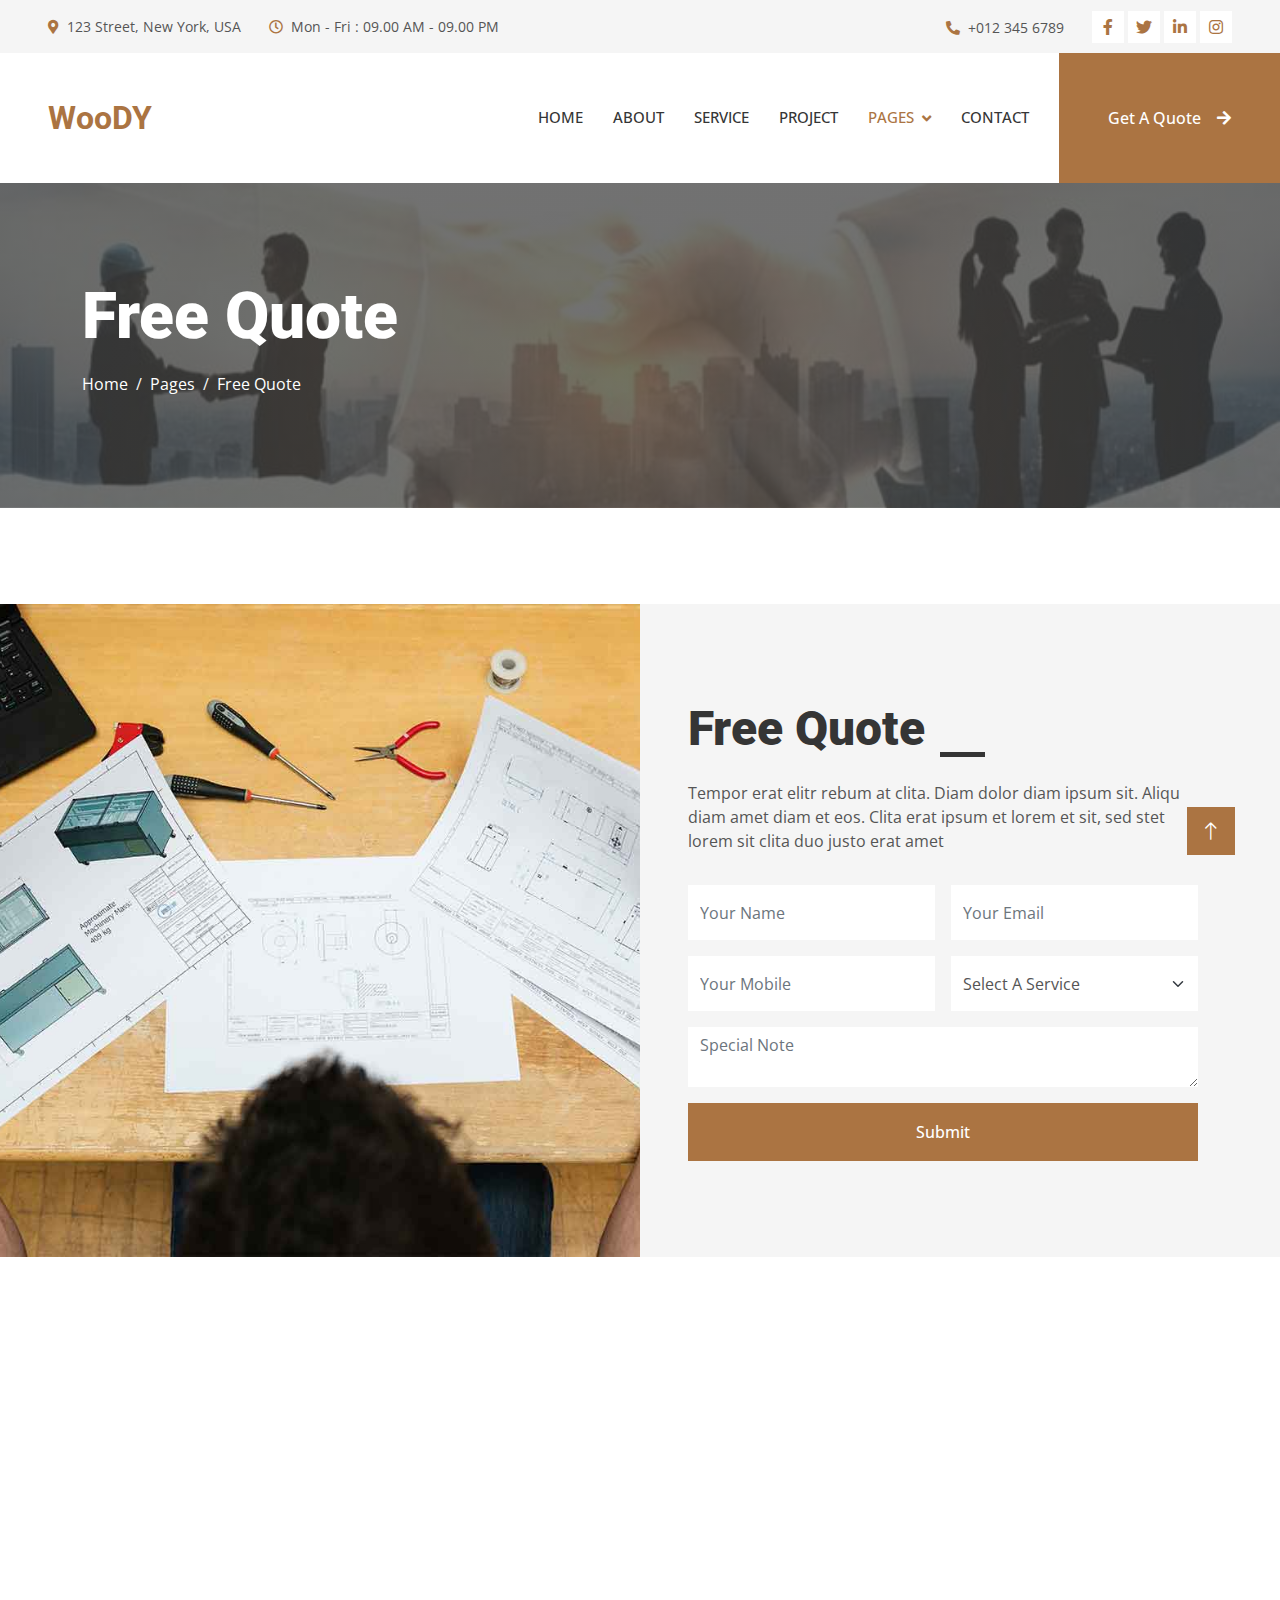
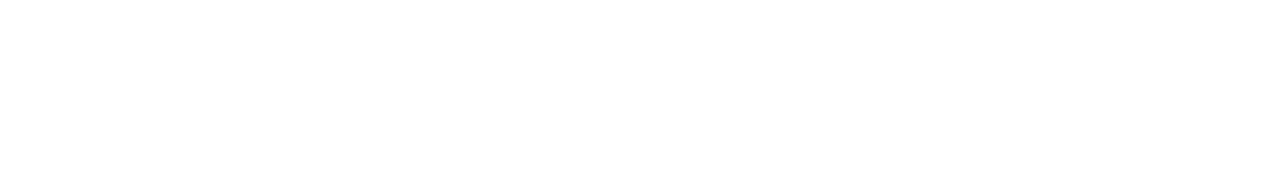
<file: quote.html>
<!DOCTYPE html>
<html lang="en">

<head>
    <meta charset="utf-8">
    <title>Woody - Carpenter Website Template</title>
    <meta content="width=device-width, initial-scale=1.0" name="viewport">
    <meta content="" name="keywords">
    <meta content="" name="description">

    <!-- Favicon -->
    <link href="img/favicon.ico" rel="icon">

    <!-- Google Web Fonts -->
    <link rel="preconnect" href="https://fonts.googleapis.com">
    <link rel="preconnect" href="https://fonts.gstatic.com" crossorigin>
    <link href="https://fonts.googleapis.com/css2?family=Open+Sans:wght@400;500&family=Roboto:wght@500;700;900&display=swap" rel="stylesheet"> 

    <!-- Icon Font Stylesheet -->
    <link href="https://cdnjs.cloudflare.com/ajax/libs/font-awesome/5.10.0/css/all.min.css" rel="stylesheet">
    <link href="https://cdn.jsdelivr.net/npm/bootstrap-icons@1.4.1/font/bootstrap-icons.css" rel="stylesheet">

    <!-- Libraries Stylesheet -->
    <link href="lib/animate/animate.min.css" rel="stylesheet">
    <link href="lib/owlcarousel/assets/owl.carousel.min.css" rel="stylesheet">
    <link href="lib/lightbox/css/lightbox.min.css" rel="stylesheet">

    <!-- Customized Bootstrap Stylesheet -->
    <link href="css/bootstrap.min.css" rel="stylesheet">

    <!-- Template Stylesheet -->
    <link href="css/style.css" rel="stylesheet">
</head>

<body>
    <!-- Spinner Start -->
    <div id="spinner" class="show bg-white position-fixed translate-middle w-100 vh-100 top-50 start-50 d-flex align-items-center justify-content-center">
        <div class="spinner-grow text-primary" style="width: 3rem; height: 3rem;" role="status">
            <span class="sr-only">Loading...</span>
        </div>
    </div>
    <!-- Spinner End -->


    <!-- Topbar Start -->
    <div class="container-fluid bg-light p-0">
        <div class="row gx-0 d-none d-lg-flex">
            <div class="col-lg-7 px-5 text-start">
                <div class="h-100 d-inline-flex align-items-center py-3 me-4">
                    <small class="fa fa-map-marker-alt text-primary me-2"></small>
                    <small>123 Street, New York, USA</small>
                </div>
                <div class="h-100 d-inline-flex align-items-center py-3">
                    <small class="far fa-clock text-primary me-2"></small>
                    <small>Mon - Fri : 09.00 AM - 09.00 PM</small>
                </div>
            </div>
            <div class="col-lg-5 px-5 text-end">
                <div class="h-100 d-inline-flex align-items-center py-3 me-4">
                    <small class="fa fa-phone-alt text-primary me-2"></small>
                    <small>+012 345 6789</small>
                </div>
                <div class="h-100 d-inline-flex align-items-center">
                    <a class="btn btn-sm-square bg-white text-primary me-1" href=""><i class="fab fa-facebook-f"></i></a>
                    <a class="btn btn-sm-square bg-white text-primary me-1" href=""><i class="fab fa-twitter"></i></a>
                    <a class="btn btn-sm-square bg-white text-primary me-1" href=""><i class="fab fa-linkedin-in"></i></a>
                    <a class="btn btn-sm-square bg-white text-primary me-0" href=""><i class="fab fa-instagram"></i></a>
                </div>
            </div>
        </div>
    </div>
    <!-- Topbar End -->


    <!-- Navbar Start -->
    <nav class="navbar navbar-expand-lg bg-white navbar-light sticky-top p-0">
        <a href="index.html" class="navbar-brand d-flex align-items-center px-4 px-lg-5">
            <h2 class="m-0 text-primary">WooDY</h2>
        </a>
        <button type="button" class="navbar-toggler me-4" data-bs-toggle="collapse" data-bs-target="#navbarCollapse">
            <span class="navbar-toggler-icon"></span>
        </button>
        <div class="collapse navbar-collapse" id="navbarCollapse">
            <div class="navbar-nav ms-auto p-4 p-lg-0">
                <a href="index.html" class="nav-item nav-link">Home</a>
                <a href="about.html" class="nav-item nav-link">About</a>
                <a href="service.html" class="nav-item nav-link">Service</a>
                <a href="project.html" class="nav-item nav-link">Project</a>
                <div class="nav-item dropdown">
                    <a href="#" class="nav-link dropdown-toggle active" data-bs-toggle="dropdown">Pages</a>
                    <div class="dropdown-menu fade-up m-0">
                        <a href="feature.html" class="dropdown-item">Feature</a>
                        <a href="quote.html" class="dropdown-item active">Free Quote</a>
                        <a href="team.html" class="dropdown-item">Our Team</a>
                        <a href="testimonial.html" class="dropdown-item">Testimonial</a>
                        <a href="404.html" class="dropdown-item">404 Page</a>
                    </div>
                </div>
                <a href="contact.html" class="nav-item nav-link">Contact</a>
            </div>
            <a href="" class="btn btn-primary py-4 px-lg-5 d-none d-lg-block">Get A Quote<i class="fa fa-arrow-right ms-3"></i></a>
        </div>
    </nav>
    <!-- Navbar End -->


    <!-- Page Header Start -->
    <div class="container-fluid page-header py-5 mb-5">
        <div class="container py-5">
            <h1 class="display-3 text-white mb-3 animated slideInDown">Free Quote</h1>
            <nav aria-label="breadcrumb animated slideInDown">
                <ol class="breadcrumb">
                    <li class="breadcrumb-item"><a class="text-white" href="#">Home</a></li>
                    <li class="breadcrumb-item"><a class="text-white" href="#">Pages</a></li>
                    <li class="breadcrumb-item text-white active" aria-current="page">Free Quote</li>
                </ol>
            </nav>
        </div>
    </div>
    <!-- Page Header End -->


    <!-- Quote Start -->
    <div class="container-fluid bg-light overflow-hidden px-lg-0" style="margin: 6rem 0;">
        <div class="container quote px-lg-0">
            <div class="row g-0 mx-lg-0">
                <div class="col-lg-6 ps-lg-0" style="min-height: 400px;">
                    <div class="position-relative h-100">
                        <img class="position-absolute img-fluid w-100 h-100" src="img/quote.jpg" style="object-fit: cover;" alt="">
                    </div>
                </div>
                <div class="col-lg-6 quote-text py-5 wow fadeIn" data-wow-delay="0.5s">
                    <div class="p-lg-5 pe-lg-0">
                        <div class="section-title text-start">
                            <h1 class="display-5 mb-4">Free Quote</h1>
                        </div>
                        <p class="mb-4 pb-2">Tempor erat elitr rebum at clita. Diam dolor diam ipsum sit. Aliqu diam amet diam et eos. Clita erat ipsum et lorem et sit, sed stet lorem sit clita duo justo erat amet</p>
                        <form>
                            <div class="row g-3">
                                <div class="col-12 col-sm-6">
                                    <input type="text" class="form-control border-0" placeholder="Your Name" style="height: 55px;">
                                </div>
                                <div class="col-12 col-sm-6">
                                    <input type="email" class="form-control border-0" placeholder="Your Email" style="height: 55px;">
                                </div>
                                <div class="col-12 col-sm-6">
                                    <input type="text" class="form-control border-0" placeholder="Your Mobile" style="height: 55px;">
                                </div>
                                <div class="col-12 col-sm-6">
                                    <select class="form-select border-0" style="height: 55px;">
                                        <option selected>Select A Service</option>
                                        <option value="1">Service 1</option>
                                        <option value="2">Service 2</option>
                                        <option value="3">Service 3</option>
                                    </select>
                                </div>
                                <div class="col-12">
                                    <textarea class="form-control border-0" placeholder="Special Note"></textarea>
                                </div>
                                <div class="col-12">
                                    <button class="btn btn-primary w-100 py-3" type="submit">Submit</button>
                                </div>
                            </div>
                        </form>
                    </div>
                </div>
            </div>
        </div>
    </div>
    <!-- Quote End -->
        

    <!-- Footer Start -->
    <div class="container-fluid bg-dark text-light footer mt-5 pt-5 wow fadeIn" data-wow-delay="0.1s">
        <div class="container py-5">
            <div class="row g-5">
                <div class="col-lg-3 col-md-6">
                    <h4 class="text-light mb-4">Address</h4>
                    <p class="mb-2"><i class="fa fa-map-marker-alt me-3"></i>123 Street, New York, USA</p>
                    <p class="mb-2"><i class="fa fa-phone-alt me-3"></i>+012 345 67890</p>
                    <p class="mb-2"><i class="fa fa-envelope me-3"></i>info@example.com</p>
                    <div class="d-flex pt-2">
                        <a class="btn btn-outline-light btn-social" href=""><i class="fab fa-twitter"></i></a>
                        <a class="btn btn-outline-light btn-social" href=""><i class="fab fa-facebook-f"></i></a>
                        <a class="btn btn-outline-light btn-social" href=""><i class="fab fa-youtube"></i></a>
                        <a class="btn btn-outline-light btn-social" href=""><i class="fab fa-linkedin-in"></i></a>
                    </div>
                </div>
                <div class="col-lg-3 col-md-6">
                    <h4 class="text-light mb-4">Services</h4>
                    <a class="btn btn-link" href="">General Carpentry</a>
                    <a class="btn btn-link" href="">Furniture Remodeling</a>
                    <a class="btn btn-link" href="">Wooden Floor</a>
                    <a class="btn btn-link" href="">Wooden Furniture</a>
                    <a class="btn btn-link" href="">Custom Carpentry</a>
                </div>
                <div class="col-lg-3 col-md-6">
                    <h4 class="text-light mb-4">Quick Links</h4>
                    <a class="btn btn-link" href="">About Us</a>
                    <a class="btn btn-link" href="">Contact Us</a>
                    <a class="btn btn-link" href="">Our Services</a>
                    <a class="btn btn-link" href="">Terms & Condition</a>
                    <a class="btn btn-link" href="">Support</a>
                </div>
                <div class="col-lg-3 col-md-6">
                    <h4 class="text-light mb-4">Newsletter</h4>
                    <p>Dolor amet sit justo amet elitr clita ipsum elitr est.</p>
                    <div class="position-relative mx-auto" style="max-width: 400px;">
                        <input class="form-control border-0 w-100 py-3 ps-4 pe-5" type="text" placeholder="Your email">
                        <button type="button" class="btn btn-primary py-2 position-absolute top-0 end-0 mt-2 me-2">SignUp</button>
                    </div>
                </div>
            </div>
        </div>
        <div class="container">
            <div class="copyright">
                <div class="row">
                    <div class="col-md-6 text-center text-md-start mb-3 mb-md-0">
                        &copy; <a class="border-bottom" href="#">Your Site Name</a>, All Right Reserved.
                    </div>
                    <div class="col-md-6 text-center text-md-end">
                        <!--/*** This template is free as long as you keep the footer author’s credit link/attribution link/backlink. If you'd like to use the template without the footer author’s credit link/attribution link/backlink, you can purchase the Credit Removal License from "https://htmlcodex.com/credit-removal". Thank you for your support. ***/-->
                        Designed By <a class="border-bottom" href="https://htmlcodex.com">HTML Codex</a>
                    </div>
                </div>
            </div>
        </div>
    </div>
    <!-- Footer End -->


    <!-- Back to Top -->
    <a href="#" class="btn btn-lg btn-primary btn-lg-square rounded-0 back-to-top"><i class="bi bi-arrow-up"></i></a>


    <!-- JavaScript Libraries -->
    <script src="https://code.jquery.com/jquery-3.4.1.min.js"></script>
    <script src="https://cdn.jsdelivr.net/npm/bootstrap@5.0.0/dist/js/bootstrap.bundle.min.js"></script>
    <script src="lib/wow/wow.min.js"></script>
    <script src="lib/easing/easing.min.js"></script>
    <script src="lib/waypoints/waypoints.min.js"></script>
    <script src="lib/counterup/counterup.min.js"></script>
    <script src="lib/owlcarousel/owl.carousel.min.js"></script>
    <script src="lib/isotope/isotope.pkgd.min.js"></script>
    <script src="lib/lightbox/js/lightbox.min.js"></script>

    <!-- Template Javascript -->
    <script src="js/main.js"></script>
</body>

</html>
</file>
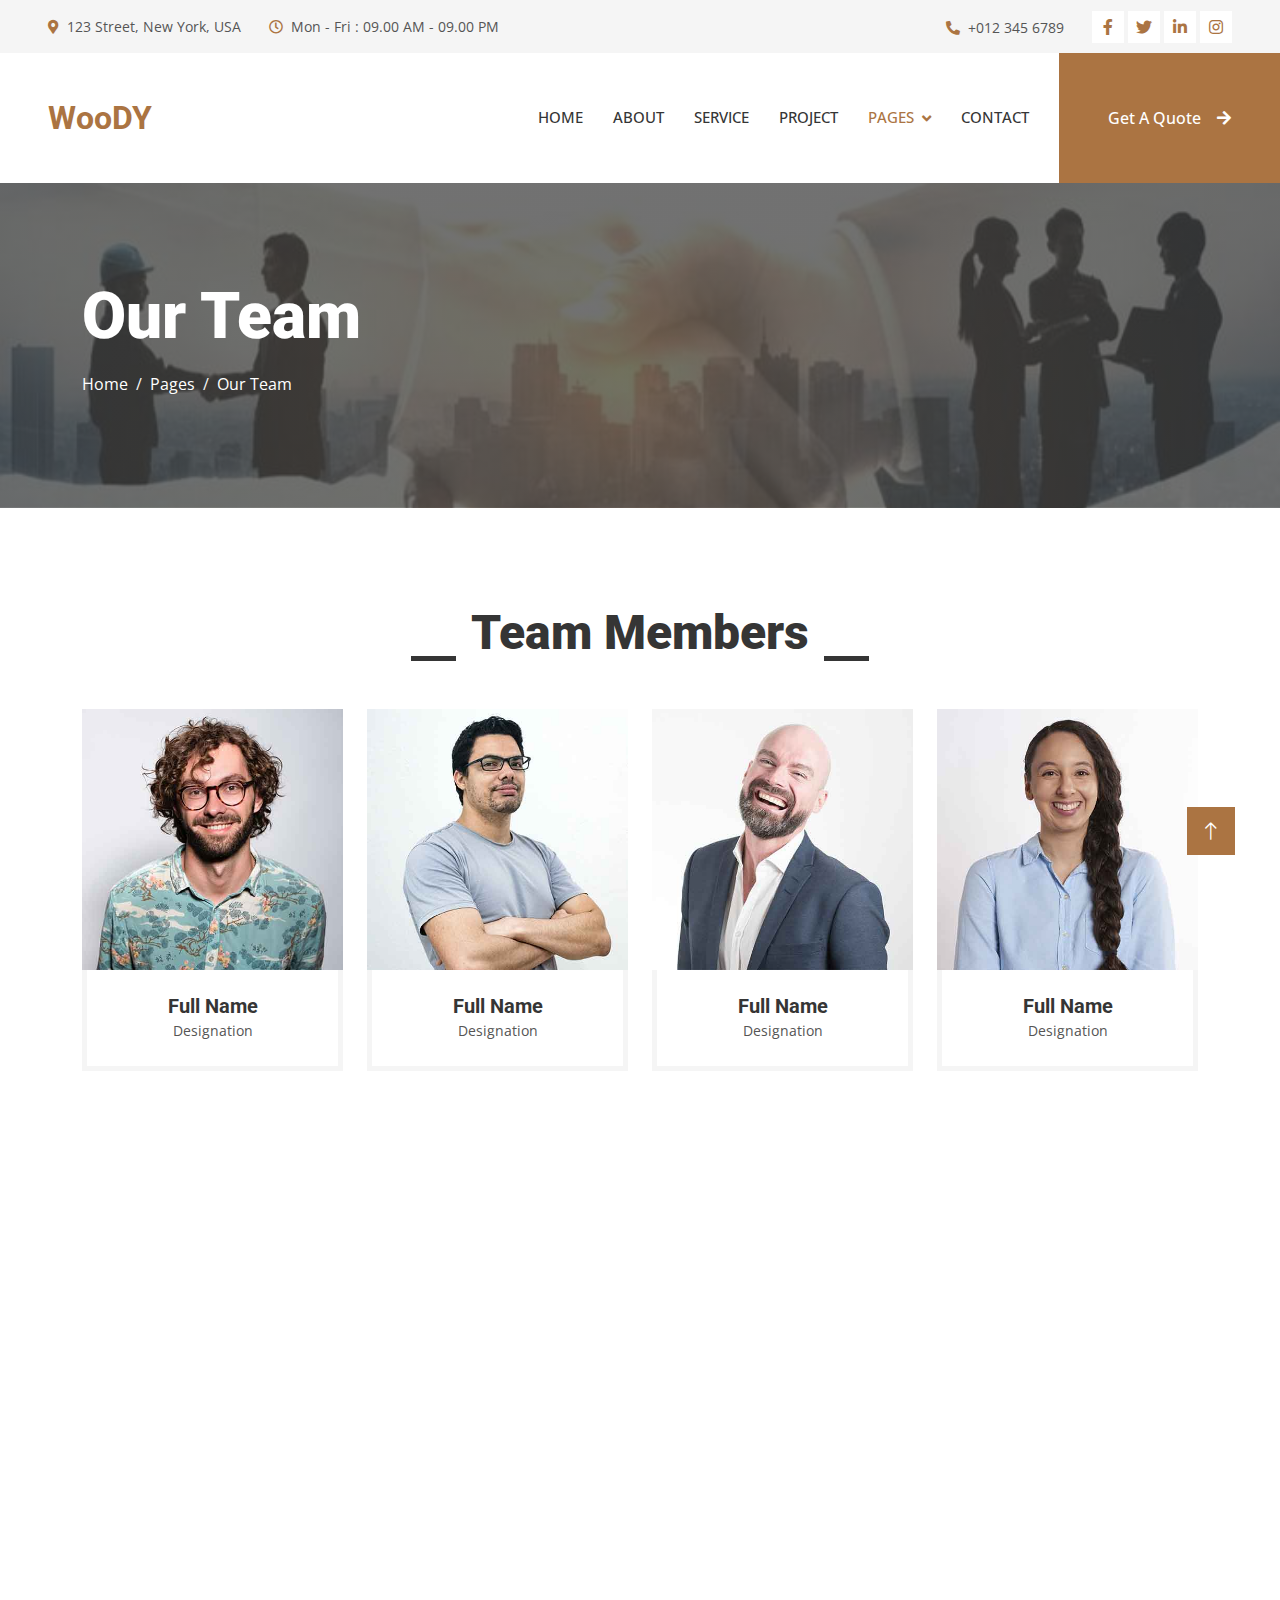
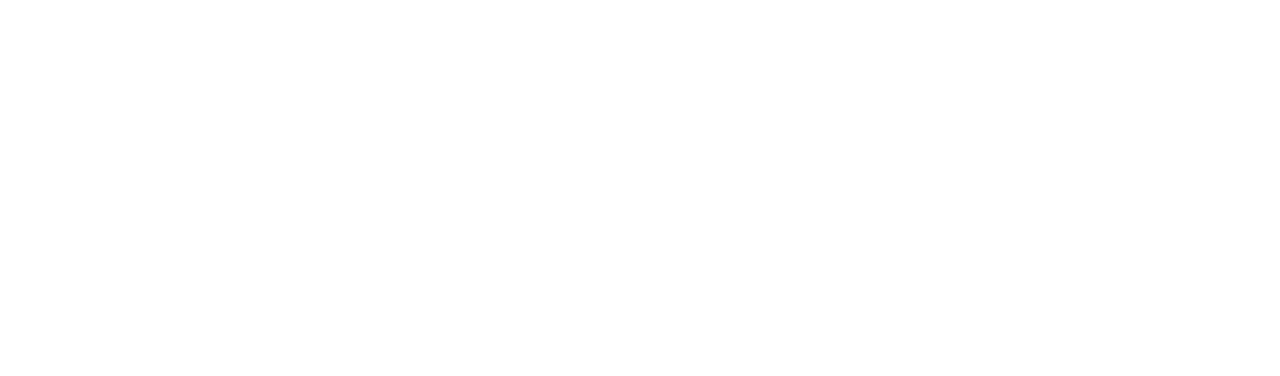
<file: team.html>
<!DOCTYPE html>
<html lang="en">

<head>
    <meta charset="utf-8">
    <title>Woody - Carpenter Website Template</title>
    <meta content="width=device-width, initial-scale=1.0" name="viewport">
    <meta content="" name="keywords">
    <meta content="" name="description">

    <!-- Favicon -->
    <link href="img/favicon.ico" rel="icon">

    <!-- Google Web Fonts -->
    <link rel="preconnect" href="https://fonts.googleapis.com">
    <link rel="preconnect" href="https://fonts.gstatic.com" crossorigin>
    <link href="https://fonts.googleapis.com/css2?family=Open+Sans:wght@400;500&family=Roboto:wght@500;700;900&display=swap" rel="stylesheet"> 

    <!-- Icon Font Stylesheet -->
    <link href="https://cdnjs.cloudflare.com/ajax/libs/font-awesome/5.10.0/css/all.min.css" rel="stylesheet">
    <link href="https://cdn.jsdelivr.net/npm/bootstrap-icons@1.4.1/font/bootstrap-icons.css" rel="stylesheet">

    <!-- Libraries Stylesheet -->
    <link href="lib/animate/animate.min.css" rel="stylesheet">
    <link href="lib/owlcarousel/assets/owl.carousel.min.css" rel="stylesheet">
    <link href="lib/lightbox/css/lightbox.min.css" rel="stylesheet">

    <!-- Customized Bootstrap Stylesheet -->
    <link href="css/bootstrap.min.css" rel="stylesheet">

    <!-- Template Stylesheet -->
    <link href="css/style.css" rel="stylesheet">
</head>

<body>
    <!-- Spinner Start -->
    <div id="spinner" class="show bg-white position-fixed translate-middle w-100 vh-100 top-50 start-50 d-flex align-items-center justify-content-center">
        <div class="spinner-grow text-primary" style="width: 3rem; height: 3rem;" role="status">
            <span class="sr-only">Loading...</span>
        </div>
    </div>
    <!-- Spinner End -->


    <!-- Topbar Start -->
    <div class="container-fluid bg-light p-0">
        <div class="row gx-0 d-none d-lg-flex">
            <div class="col-lg-7 px-5 text-start">
                <div class="h-100 d-inline-flex align-items-center py-3 me-4">
                    <small class="fa fa-map-marker-alt text-primary me-2"></small>
                    <small>123 Street, New York, USA</small>
                </div>
                <div class="h-100 d-inline-flex align-items-center py-3">
                    <small class="far fa-clock text-primary me-2"></small>
                    <small>Mon - Fri : 09.00 AM - 09.00 PM</small>
                </div>
            </div>
            <div class="col-lg-5 px-5 text-end">
                <div class="h-100 d-inline-flex align-items-center py-3 me-4">
                    <small class="fa fa-phone-alt text-primary me-2"></small>
                    <small>+012 345 6789</small>
                </div>
                <div class="h-100 d-inline-flex align-items-center">
                    <a class="btn btn-sm-square bg-white text-primary me-1" href=""><i class="fab fa-facebook-f"></i></a>
                    <a class="btn btn-sm-square bg-white text-primary me-1" href=""><i class="fab fa-twitter"></i></a>
                    <a class="btn btn-sm-square bg-white text-primary me-1" href=""><i class="fab fa-linkedin-in"></i></a>
                    <a class="btn btn-sm-square bg-white text-primary me-0" href=""><i class="fab fa-instagram"></i></a>
                </div>
            </div>
        </div>
    </div>
    <!-- Topbar End -->


    <!-- Navbar Start -->
    <nav class="navbar navbar-expand-lg bg-white navbar-light sticky-top p-0">
        <a href="index.html" class="navbar-brand d-flex align-items-center px-4 px-lg-5">
            <h2 class="m-0 text-primary">WooDY</h2>
        </a>
        <button type="button" class="navbar-toggler me-4" data-bs-toggle="collapse" data-bs-target="#navbarCollapse">
            <span class="navbar-toggler-icon"></span>
        </button>
        <div class="collapse navbar-collapse" id="navbarCollapse">
            <div class="navbar-nav ms-auto p-4 p-lg-0">
                <a href="index.html" class="nav-item nav-link">Home</a>
                <a href="about.html" class="nav-item nav-link">About</a>
                <a href="service.html" class="nav-item nav-link">Service</a>
                <a href="project.html" class="nav-item nav-link">Project</a>
                <div class="nav-item dropdown">
                    <a href="#" class="nav-link dropdown-toggle active" data-bs-toggle="dropdown">Pages</a>
                    <div class="dropdown-menu fade-up m-0">
                        <a href="feature.html" class="dropdown-item">Feature</a>
                        <a href="quote.html" class="dropdown-item">Free Quote</a>
                        <a href="team.html" class="dropdown-item active">Our Team</a>
                        <a href="testimonial.html" class="dropdown-item">Testimonial</a>
                        <a href="404.html" class="dropdown-item">404 Page</a>
                    </div>
                </div>
                <a href="contact.html" class="nav-item nav-link">Contact</a>
            </div>
            <a href="" class="btn btn-primary py-4 px-lg-5 d-none d-lg-block">Get A Quote<i class="fa fa-arrow-right ms-3"></i></a>
        </div>
    </nav>
    <!-- Navbar End -->


    <!-- Page Header Start -->
    <div class="container-fluid page-header py-5 mb-5">
        <div class="container py-5">
            <h1 class="display-3 text-white mb-3 animated slideInDown">Our Team</h1>
            <nav aria-label="breadcrumb animated slideInDown">
                <ol class="breadcrumb">
                    <li class="breadcrumb-item"><a class="text-white" href="#">Home</a></li>
                    <li class="breadcrumb-item"><a class="text-white" href="#">Pages</a></li>
                    <li class="breadcrumb-item text-white active" aria-current="page">Our Team</li>
                </ol>
            </nav>
        </div>
    </div>
    <!-- Page Header End -->


    <!-- Team Start -->
    <div class="container-xxl py-5">
        <div class="container">
            <div class="section-title text-center">
                <h1 class="display-5 mb-5">Team Members</h1>
            </div>
            <div class="row g-4">
                <div class="col-lg-3 col-md-6 wow fadeInUp" data-wow-delay="0.1s">
                    <div class="team-item">
                        <div class="overflow-hidden position-relative">
                            <img class="img-fluid" src="img/team-1.jpg" alt="">
                            <div class="team-social">
                                <a class="btn btn-square" href=""><i class="fab fa-facebook-f"></i></a>
                                <a class="btn btn-square" href=""><i class="fab fa-twitter"></i></a>
                                <a class="btn btn-square" href=""><i class="fab fa-instagram"></i></a>
                            </div>
                        </div>
                        <div class="text-center border border-5 border-light border-top-0 p-4">
                            <h5 class="mb-0">Full Name</h5>
                            <small>Designation</small>
                        </div>
                    </div>
                </div>
                <div class="col-lg-3 col-md-6 wow fadeInUp" data-wow-delay="0.3s">
                    <div class="team-item">
                        <div class="overflow-hidden position-relative">
                            <img class="img-fluid" src="img/team-2.jpg" alt="">
                            <div class="team-social">
                                <a class="btn btn-square" href=""><i class="fab fa-facebook-f"></i></a>
                                <a class="btn btn-square" href=""><i class="fab fa-twitter"></i></a>
                                <a class="btn btn-square" href=""><i class="fab fa-instagram"></i></a>
                            </div>
                        </div>
                        <div class="text-center border border-5 border-light border-top-0 p-4">
                            <h5 class="mb-0">Full Name</h5>
                            <small>Designation</small>
                        </div>
                    </div>
                </div>
                <div class="col-lg-3 col-md-6 wow fadeInUp" data-wow-delay="0.5s">
                    <div class="team-item">
                        <div class="overflow-hidden position-relative">
                            <img class="img-fluid" src="img/team-3.jpg" alt="">
                            <div class="team-social">
                                <a class="btn btn-square" href=""><i class="fab fa-facebook-f"></i></a>
                                <a class="btn btn-square" href=""><i class="fab fa-twitter"></i></a>
                                <a class="btn btn-square" href=""><i class="fab fa-instagram"></i></a>
                            </div>
                        </div>
                        <div class="text-center border border-5 border-light border-top-0 p-4">
                            <h5 class="mb-0">Full Name</h5>
                            <small>Designation</small>
                        </div>
                    </div>
                </div>
                <div class="col-lg-3 col-md-6 wow fadeInUp" data-wow-delay="0.7s">
                    <div class="team-item">
                        <div class="overflow-hidden position-relative">
                            <img class="img-fluid" src="img/team-4.jpg" alt="">
                            <div class="team-social">
                                <a class="btn btn-square" href=""><i class="fab fa-facebook-f"></i></a>
                                <a class="btn btn-square" href=""><i class="fab fa-twitter"></i></a>
                                <a class="btn btn-square" href=""><i class="fab fa-instagram"></i></a>
                            </div>
                        </div>
                        <div class="text-center border border-5 border-light border-top-0 p-4">
                            <h5 class="mb-0">Full Name</h5>
                            <small>Designation</small>
                        </div>
                    </div>
                </div>
                <div class="col-lg-3 col-md-6 wow fadeInUp" data-wow-delay="0.1s">
                    <div class="team-item">
                        <div class="overflow-hidden position-relative">
                            <img class="img-fluid" src="img/team-2.jpg" alt="">
                            <div class="team-social">
                                <a class="btn btn-square" href=""><i class="fab fa-facebook-f"></i></a>
                                <a class="btn btn-square" href=""><i class="fab fa-twitter"></i></a>
                                <a class="btn btn-square" href=""><i class="fab fa-instagram"></i></a>
                            </div>
                        </div>
                        <div class="text-center border border-5 border-light border-top-0 p-4">
                            <h5 class="mb-0">Full Name</h5>
                            <small>Designation</small>
                        </div>
                    </div>
                </div>
                <div class="col-lg-3 col-md-6 wow fadeInUp" data-wow-delay="0.3s">
                    <div class="team-item">
                        <div class="overflow-hidden position-relative">
                            <img class="img-fluid" src="img/team-3.jpg" alt="">
                            <div class="team-social">
                                <a class="btn btn-square" href=""><i class="fab fa-facebook-f"></i></a>
                                <a class="btn btn-square" href=""><i class="fab fa-twitter"></i></a>
                                <a class="btn btn-square" href=""><i class="fab fa-instagram"></i></a>
                            </div>
                        </div>
                        <div class="text-center border border-5 border-light border-top-0 p-4">
                            <h5 class="mb-0">Full Name</h5>
                            <small>Designation</small>
                        </div>
                    </div>
                </div>
                <div class="col-lg-3 col-md-6 wow fadeInUp" data-wow-delay="0.5s">
                    <div class="team-item">
                        <div class="overflow-hidden position-relative">
                            <img class="img-fluid" src="img/team-4.jpg" alt="">
                            <div class="team-social">
                                <a class="btn btn-square" href=""><i class="fab fa-facebook-f"></i></a>
                                <a class="btn btn-square" href=""><i class="fab fa-twitter"></i></a>
                                <a class="btn btn-square" href=""><i class="fab fa-instagram"></i></a>
                            </div>
                        </div>
                        <div class="text-center border border-5 border-light border-top-0 p-4">
                            <h5 class="mb-0">Full Name</h5>
                            <small>Designation</small>
                        </div>
                    </div>
                </div>
                <div class="col-lg-3 col-md-6 wow fadeInUp" data-wow-delay="0.7s">
                    <div class="team-item">
                        <div class="overflow-hidden position-relative">
                            <img class="img-fluid" src="img/team-1.jpg" alt="">
                            <div class="team-social">
                                <a class="btn btn-square" href=""><i class="fab fa-facebook-f"></i></a>
                                <a class="btn btn-square" href=""><i class="fab fa-twitter"></i></a>
                                <a class="btn btn-square" href=""><i class="fab fa-instagram"></i></a>
                            </div>
                        </div>
                        <div class="text-center border border-5 border-light border-top-0 p-4">
                            <h5 class="mb-0">Full Name</h5>
                            <small>Designation</small>
                        </div>
                    </div>
                </div>
            </div>
        </div>
    </div>
    <!-- Team End -->
        

    <!-- Footer Start -->
    <div class="container-fluid bg-dark text-light footer mt-5 pt-5 wow fadeIn" data-wow-delay="0.1s">
        <div class="container py-5">
            <div class="row g-5">
                <div class="col-lg-3 col-md-6">
                    <h4 class="text-light mb-4">Address</h4>
                    <p class="mb-2"><i class="fa fa-map-marker-alt me-3"></i>123 Street, New York, USA</p>
                    <p class="mb-2"><i class="fa fa-phone-alt me-3"></i>+012 345 67890</p>
                    <p class="mb-2"><i class="fa fa-envelope me-3"></i>info@example.com</p>
                    <div class="d-flex pt-2">
                        <a class="btn btn-outline-light btn-social" href=""><i class="fab fa-twitter"></i></a>
                        <a class="btn btn-outline-light btn-social" href=""><i class="fab fa-facebook-f"></i></a>
                        <a class="btn btn-outline-light btn-social" href=""><i class="fab fa-youtube"></i></a>
                        <a class="btn btn-outline-light btn-social" href=""><i class="fab fa-linkedin-in"></i></a>
                    </div>
                </div>
                <div class="col-lg-3 col-md-6">
                    <h4 class="text-light mb-4">Services</h4>
                    <a class="btn btn-link" href="">General Carpentry</a>
                    <a class="btn btn-link" href="">Furniture Remodeling</a>
                    <a class="btn btn-link" href="">Wooden Floor</a>
                    <a class="btn btn-link" href="">Wooden Furniture</a>
                    <a class="btn btn-link" href="">Custom Carpentry</a>
                </div>
                <div class="col-lg-3 col-md-6">
                    <h4 class="text-light mb-4">Quick Links</h4>
                    <a class="btn btn-link" href="">About Us</a>
                    <a class="btn btn-link" href="">Contact Us</a>
                    <a class="btn btn-link" href="">Our Services</a>
                    <a class="btn btn-link" href="">Terms & Condition</a>
                    <a class="btn btn-link" href="">Support</a>
                </div>
                <div class="col-lg-3 col-md-6">
                    <h4 class="text-light mb-4">Newsletter</h4>
                    <p>Dolor amet sit justo amet elitr clita ipsum elitr est.</p>
                    <div class="position-relative mx-auto" style="max-width: 400px;">
                        <input class="form-control border-0 w-100 py-3 ps-4 pe-5" type="text" placeholder="Your email">
                        <button type="button" class="btn btn-primary py-2 position-absolute top-0 end-0 mt-2 me-2">SignUp</button>
                    </div>
                </div>
            </div>
        </div>
        <div class="container">
            <div class="copyright">
                <div class="row">
                    <div class="col-md-6 text-center text-md-start mb-3 mb-md-0">
                        &copy; <a class="border-bottom" href="#">Your Site Name</a>, All Right Reserved.
                    </div>
                    <div class="col-md-6 text-center text-md-end">
                        <!--/*** This template is free as long as you keep the footer author’s credit link/attribution link/backlink. If you'd like to use the template without the footer author’s credit link/attribution link/backlink, you can purchase the Credit Removal License from "https://htmlcodex.com/credit-removal". Thank you for your support. ***/-->
                        Designed By <a class="border-bottom" href="https://htmlcodex.com">HTML Codex</a>
                    </div>
                </div>
            </div>
        </div>
    </div>
    <!-- Footer End -->


    <!-- Back to Top -->
    <a href="#" class="btn btn-lg btn-primary btn-lg-square rounded-0 back-to-top"><i class="bi bi-arrow-up"></i></a>


    <!-- JavaScript Libraries -->
    <script src="https://code.jquery.com/jquery-3.4.1.min.js"></script>
    <script src="https://cdn.jsdelivr.net/npm/bootstrap@5.0.0/dist/js/bootstrap.bundle.min.js"></script>
    <script src="lib/wow/wow.min.js"></script>
    <script src="lib/easing/easing.min.js"></script>
    <script src="lib/waypoints/waypoints.min.js"></script>
    <script src="lib/counterup/counterup.min.js"></script>
    <script src="lib/owlcarousel/owl.carousel.min.js"></script>
    <script src="lib/isotope/isotope.pkgd.min.js"></script>
    <script src="lib/lightbox/js/lightbox.min.js"></script>

    <!-- Template Javascript -->
    <script src="js/main.js"></script>
</body>

</html>
</file>
<file: css/style.css>
/********** Template CSS **********/
.logoo{
    height: 120px;
}
.topnav{
    background-color: #AB7442;
    color: white;
    border-bottom: 1px solid white;
}
:root {
    --primary: #AB7442;
    --light: #F5F5F5;
    --dark: #353535;
}

.fw-medium {
    font-weight: 500 !important;
}

.fw-bold {
    font-weight: 700 !important;
}

.fw-black {
    font-weight: 900 !important;
}

.back-to-top {
    position: fixed;
    display: none;
    right: 45px;
    bottom: 45px;
    z-index: 99;
}


/*** Spinner ***/
#spinner {
    opacity: 0;
    visibility: hidden;
    transition: opacity .5s ease-out, visibility 0s linear .5s;
    z-index: 99999;
}

#spinner.show {
    transition: opacity .5s ease-out, visibility 0s linear 0s;
    visibility: visible;
    opacity: 1;
}


/*** Button ***/
.btn {
    font-weight: 500;
    transition: .5s;
}

.btn.btn-primary,
.btn.btn-secondary {
    color: #FFFFFF;
}

.btn-square {
    width: 38px;
    height: 38px;
}

.btn-sm-square {
    width: 32px;
    height: 32px;
}

.btn-lg-square {
    width: 48px;
    height: 48px;
}

.btn-square,
.btn-sm-square,
.btn-lg-square {
    padding: 0;
    display: flex;
    align-items: center;
    justify-content: center;
    font-weight: normal;
}

/*** Navbar ***/
.navbar .dropdown-toggle::after {
    border: none;
    content: "\f107";
    font-family: "Font Awesome 5 Free";
    font-weight: 900;
    vertical-align: middle;
    margin-left: 8px;
}

.navbar-light .navbar-nav .nav-link {
    margin-right: 30px;
    padding: 25px 0;
    color: #FFFFFF;
    font-size: 15px;
    font-weight: 500;
    text-transform: uppercase;
    outline: none;
    background-color: white;

}

.navbar-light .navbar-nav .nav-link:hover,
.navbar-light .navbar-nav .nav-link.active {
    color: var(--primary);
}

@media (max-width: 991.98px) {
    .navbar-light .navbar-nav .nav-link  {
        margin-right: 0;
        padding: 10px 0;
    }

    .navbar-light .navbar-nav {
        border-top: 1px solid #EEEEEE;
    background-color: white;

    }
}

.navbar-light .navbar-brand,
.navbar-light a.btn {
    height: 130px;
    display: flex !important;
    justify-content: center !important;
    align-items: center !important;
}

.navbar-light .navbar-nav .nav-link {
    color: var(--dark);
    font-weight: 500;
    background-color: white;

}

.navbar-light.sticky-top {
    top: -100px;
    transition: .5s;
}

@media (min-width: 992px) {
    .navbar .nav-item .dropdown-menu {
        display: block;
        border: none;
        margin-top: 0;
        top: 150%;
        opacity: 0;
        visibility: hidden;
        transition: .5s;
    }

    .navbar .nav-item:hover .dropdown-menu {
        top: 100%;
        visibility: visible;
        transition: .5s;
        opacity: 1;
    }
}


/*** Header ***/
@media (max-width: 768px) {
    .header-carousel .owl-carousel-item {
        position: relative;
        min-height: 500px;
    }
    
    .header-carousel .owl-carousel-item img {
        position: absolute;
        width: 100%;
        height: 100%;
        object-fit: cover;
    }

    .header-carousel .owl-carousel-item h5,
    .header-carousel .owl-carousel-item p {
        font-size: 14px !important;
        font-weight: 400 !important;
    }

    .header-carousel .owl-carousel-item h1 {
        font-size: 30px;
        font-weight: 600;
    }
}

.header-carousel .owl-nav {
    position: absolute;
    width: 200px;
    height: 45px;
    bottom: 30px;
    left: 50%;
    transform: translateX(-50%);
    display: flex;
    justify-content: space-between;
}

.header-carousel .owl-nav .owl-prev,
.header-carousel .owl-nav .owl-next {
    width: 45px;
    height: 45px;
    display: flex;
    align-items: center;
    justify-content: center;
    color: #FFFFFF;
    background: transparent;
    border: 1px solid #FFFFFF;
    font-size: 22px;
    transition: .5s;
}

.header-carousel .owl-nav .owl-prev:hover,
.header-carousel .owl-nav .owl-next:hover {
    background: var(--primary);
    border-color: var(--primary);
}

.header-carousel .owl-dots {
    position: absolute;
    height: 45px;
    bottom: 30px;
    left: 50%;
    transform: translateX(-50%);
    display: flex;
    align-items: center;
    justify-content: center;
}

.header-carousel .owl-dot {
    position: relative;
    display: inline-block;
    margin: 0 5px;
    width: 15px;
    height: 15px;
    background: transparent;
    border: 1px solid #FFFFFF;
    transition: .5s;
}

.header-carousel .owl-dot::after {
    position: absolute;
    content: "";
    width: 5px;
    height: 5px;
    top: 4px;
    left: 4px;
    background: transparent;
    border: 1px solid #FFFFFF;
}

.header-carousel .owl-dot.active {
    background: var(--primary);
    border-color: var(--primary);
}

.page-header {
    background: linear-gradient(rgba(53, 53, 53, .7), rgba(53, 53, 53, .7)), url(../Assets/Businesses\ Are\ Built\ By\ Networking_\ Here’s\ A\ Blueprint\ That\ Has\ Worked_.jpeg) center center no-repeat;
    background-size: cover;
    background-position: center;
}

.breadcrumb-item + .breadcrumb-item::before {
    color: var(--light);
}


/*** Section Title ***/
.section-title h1 {
    position: relative;
    display: inline-block;
    padding: 0 60px;
}

.section-title.text-start h1 {
    padding-left: 0;
}

.section-title h1::before,
.section-title h1::after {
    position: absolute;
    content: "";
    width: 45px;
    height: 5px;
    bottom: 0;
    background: var(--dark);
}

.section-title h1::before {
    left: 0;
}

.section-title h1::after {
    right: 0;
}

.section-title.text-start h1::before {
    display: none;
}


/*** About ***/
@media (min-width: 992px) {
    .container.about {
        max-width: 100% !important;
    }

    .about-text  {
        padding-right: calc(((100% - 960px) / 2) + .75rem);
    }
}

@media (min-width: 1200px) {
    .about-text  {
        padding-right: calc(((100% - 1140px) / 2) + .75rem);
    }
}

@media (min-width: 1400px) {
    .about-text  {
        padding-right: calc(((100% - 1320px) / 2) + .75rem);
    }
}


/*** Service ***/
.service-item img {
    transition: .5s;
}

.service-item:hover img {
    transform: scale(1.1);
}


/*** Feature ***/
@media (min-width: 992px) {
    .container.feature {
        max-width: 100% !important;
    }

    .feature-text  {
        padding-left: calc(((100% - 960px) / 2) + .75rem);
    }
}

@media (min-width: 1200px) {
    .feature-text  {
        padding-left: calc(((100% - 1140px) / 2) + .75rem);
    }
}

@media (min-width: 1400px) {
    .feature-text  {
        padding-left: calc(((100% - 1320px) / 2) + .75rem);
    }
}


/*** Project Portfolio ***/
#portfolio-flters li {
    display: inline-block;
    font-weight: 500;
    color: var(--dark);
    cursor: pointer;
    transition: .5s;
    border-bottom: 2px solid transparent;
}

#portfolio-flters li:hover,
#portfolio-flters li.active {
    color: var(--primary);
    border-color: var(--primary);
}

.portfolio-item img {
    transition: .5s;
}

.portfolio-item:hover img {
    transform: scale(1.1);
}

.portfolio-item .portfolio-overlay {
    position: absolute;
    display: flex;
    align-items: center;
    justify-content: center;
    width: 0;
    height: 0;
    bottom: 0;
    left: 50%;
    background: rgba(53, 53, 53, .7);
    transition: .5s;
}

.portfolio-item:hover .portfolio-overlay {
    width: 100%;
    height: 100%;
    left: 0;
}

.portfolio-item .portfolio-overlay .btn {
    opacity: 0;
}

.portfolio-item:hover .portfolio-overlay .btn {
    opacity: 1;
}


/*** Quote ***/
@media (min-width: 992px) {
    .container.quote {
        max-width: 100% !important;
    }

    .quote-text  {
        padding-right: calc(((100% - 960px) / 2) + .75rem);
    }
}

@media (min-width: 1200px) {
    .quote-text  {
        padding-right: calc(((100% - 1140px) / 2) + .75rem);
    }
}

@media (min-width: 1400px) {
    .quote-text  {
        padding-right: calc(((100% - 1320px) / 2) + .75rem);
    }
}


/*** Team ***/
.team-item img {
    transition: .5s;
}

.team-item:hover img {
    transform: scale(1.1);
}

.team-item .team-social {
    position: absolute;
    width: 38px;
    top: 50%;
    left: -38px;
    transform: translateY(-50%);
    display: flex;
    flex-direction: column;
    background: #FFFFFF;
    transition: .5s;
}

.team-item .team-social .btn {
    color: var(--primary);
    background: #FFFFFF;
}

.team-item .team-social .btn:hover {
    color: #FFFFFF;
    background: var(--primary);
}

.team-item:hover .team-social {
    left: 0;
}


/*** Testimonial ***/
.testimonial-carousel::before {
    position: absolute;
    content: "";
    top: 0;
    left: 0;
    height: 100%;
    width: 0;
    background: linear-gradient(to right, rgba(255, 255, 255, 1) 0%, rgba(255, 255, 255, 0) 100%);
    z-index: 1;
}

.testimonial-carousel::after {
    position: absolute;
    content: "";
    top: 0;
    right: 0;
    height: 100%;
    width: 0;
    background: linear-gradient(to left, rgba(255, 255, 255, 1) 0%, rgba(255, 255, 255, 0) 100%);
    z-index: 1;
}

@media (min-width: 768px) {
    .testimonial-carousel::before,
    .testimonial-carousel::after {
        width: 200px;
    }
}

@media (min-width: 992px) {
    .testimonial-carousel::before,
    .testimonial-carousel::after {
        width: 300px;
    }
}

.testimonial-carousel .owl-item .testimonial-text {
    border: 5px solid var(--light);
    transform: scale(.8);
    transition: .5s;
}

.testimonial-carousel .owl-item.center .testimonial-text {
    transform: scale(1);
}

.testimonial-carousel .owl-nav {
    position: absolute;
    width: 350px;
    top: 10px;
    left: 50%;
    transform: translateX(-50%);
    display: flex;
    justify-content: space-between;
    opacity: 0;
    transition: .5s;
    z-index: 1;
}

.testimonial-carousel:hover .owl-nav {
    width: 300px;
    opacity: 1;
}

.testimonial-carousel .owl-nav .owl-prev,
.testimonial-carousel .owl-nav .owl-next {
    position: relative;
    color: var(--primary);
    font-size: 45px;
    transition: .5s;
}

.testimonial-carousel .owl-nav .owl-prev:hover,
.testimonial-carousel .owl-nav .owl-next:hover {
    color: var(--dark);
}


/*** Contact ***/
@media (min-width: 992px) {
    .container.contact {
        max-width: 100% !important;
    }

    .contact-text  {
        padding-left: calc(((100% - 960px) / 2) + .75rem);
    }
}

@media (min-width: 1200px) {
    .contact-text  {
        padding-left: calc(((100% - 1140px) / 2) + .75rem);
    }
}

@media (min-width: 1400px) {
    .contact-text  {
        padding-left: calc(((100% - 1320px) / 2) + .75rem);
    }
}


/*** Footer ***/
.footer {
    background: linear-gradient(rgba(53, 53, 53, .7), rgba(53, 53, 53, .7)), url(../img/footer.jpg) center center no-repeat;
    background-size: cover;
}

.footer .btn.btn-social {
    margin-right: 5px;
    width: 35px;
    height: 35px;
    display: flex;
    align-items: center;
    justify-content: center;
    color: var(--light);
    border: 1px solid #FFFFFF;
    transition: .3s;
}

.footer .btn.btn-social:hover {
    color: var(--primary);
}

.footer .btn.btn-link {
    display: block;
    margin-bottom: 5px;
    padding: 0;
    text-align: left;
    color: #FFFFFF;
    font-size: 15px;
    font-weight: normal;
    text-transform: capitalize;
    transition: .3s;
}

.footer .btn.btn-link::before {
    position: relative;
    content: "\f105";
    font-family: "Font Awesome 5 Free";
    font-weight: 900;
    margin-right: 10px;
}

.footer .btn.btn-link:hover {
    color: var(--primary);
    letter-spacing: 1px;
    box-shadow: none;
}

.footer .copyright {
    padding: 25px 0;
    font-size: 15px;
    border-top: 1px solid rgba(256, 256, 256, .1);
}

.footer .copyright a {
    color: var(--light);
}

.footer .copyright a:hover {
    color: var(--primary);
}

.vd{
    width: 100%;
}
.navbar{
    height: 130px;
}
</file>
